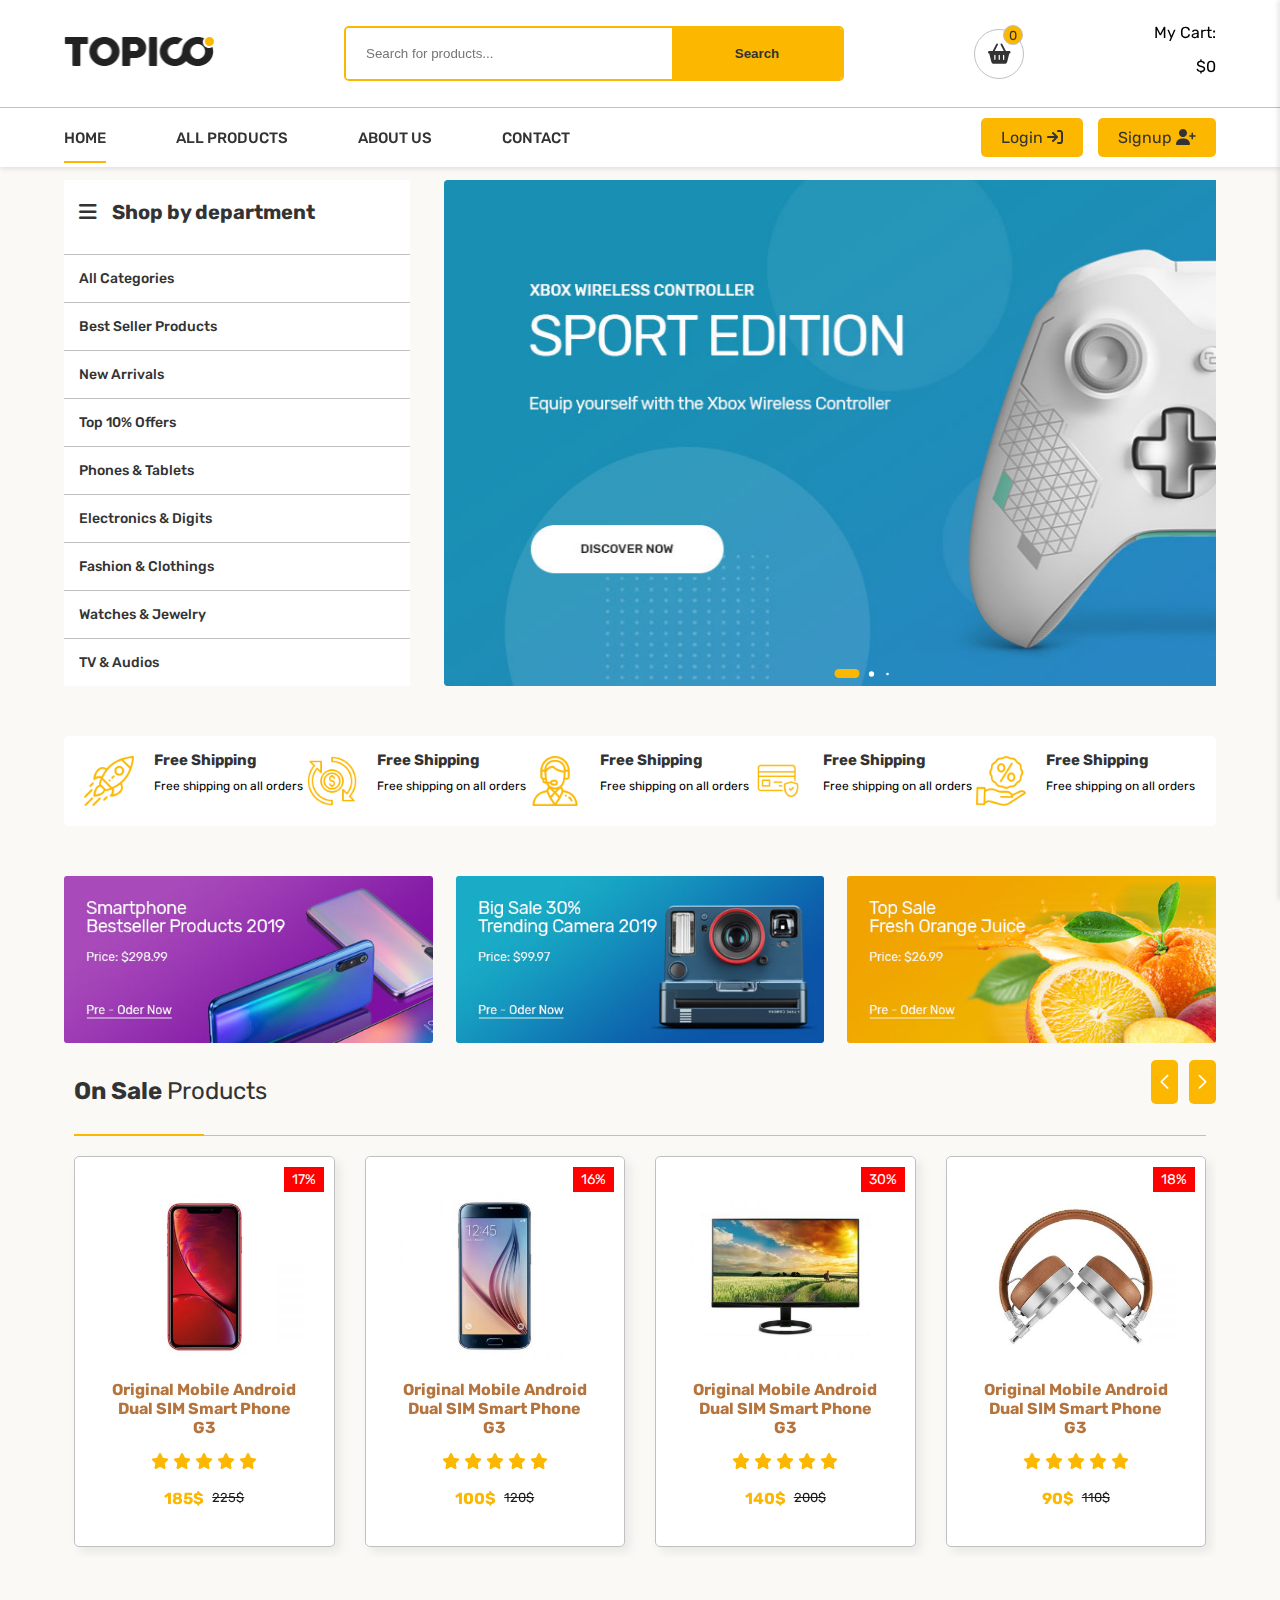
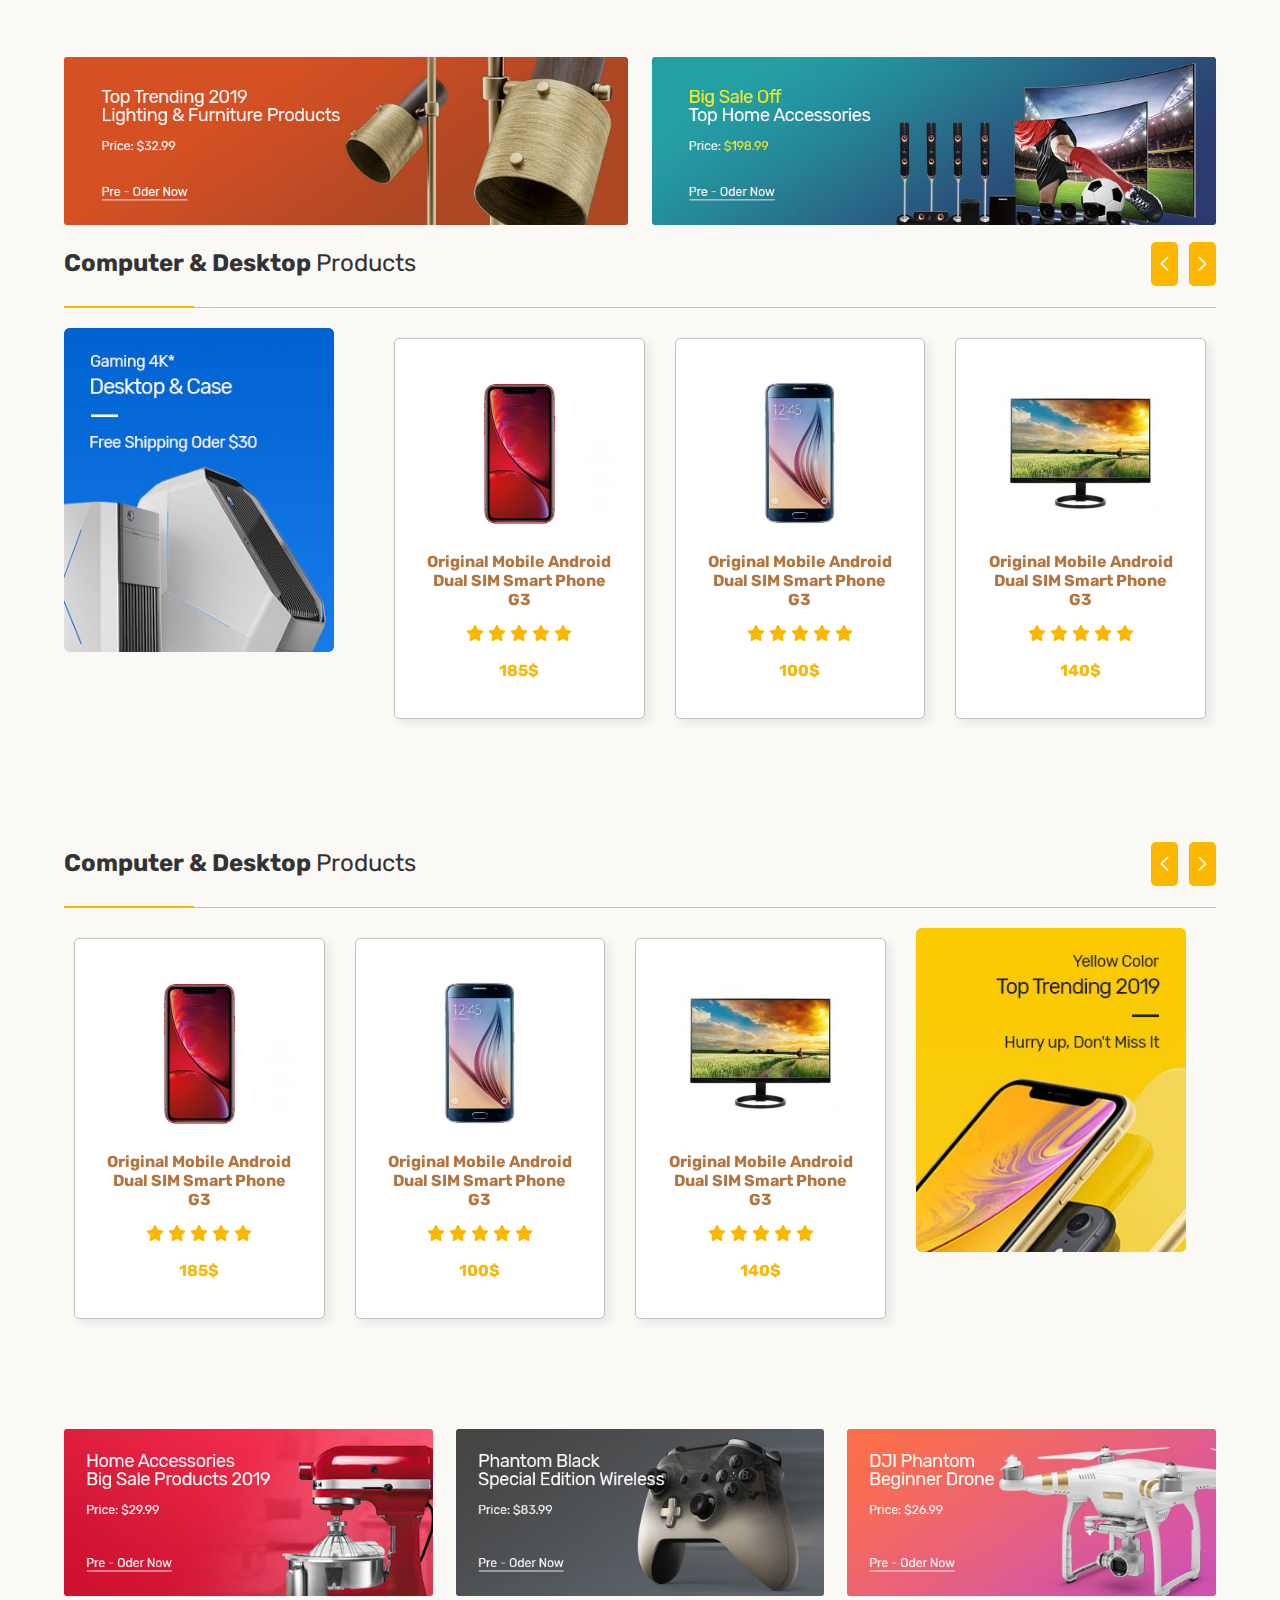
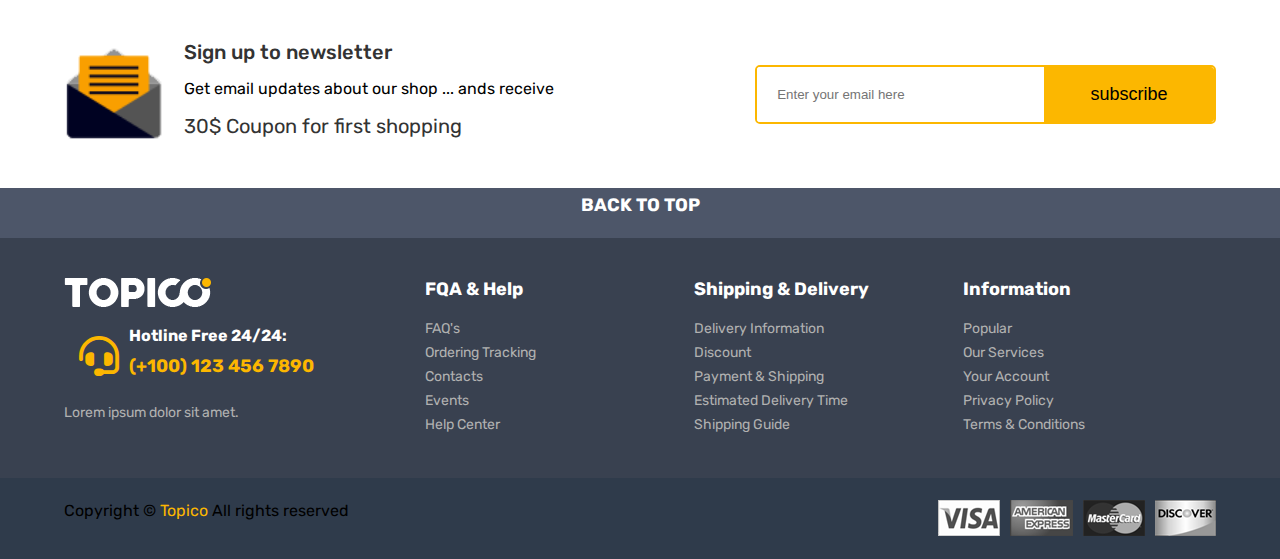
<file: index.html>
<!DOCTYPE html>
<html lang="en">
<head>
    <meta charset="UTF-8">
    <meta name="viewport" content="width=device-width, initial-scale=1.0">
    <meta http-equiv="X-UA-Compatible" content="IE=edge">
    <meta name="description" content="Topoco is an online shop that offers a wide variety of products, ranging from electronics to fashion, with great deals and discounts. Shop now!">
    <meta name="keywords" content="Topoco, online shopping, electronics, fashion, deals, discounts, gadgets, clothing, accessories">
    <meta name="author" content="Mohamed Khaled">
    <title>Topico - Your One-Stop Online Shop</title>
    <link rel="stylesheet" href="./css/style.css">
    <link rel="stylesheet" href="https://cdnjs.cloudflare.com/ajax/libs/font-awesome/6.6.0/css/all.min.css"> 
<!-- Link Swiper's CSS -->
<link rel="stylesheet" href="https://cdn.jsdelivr.net/npm/swiper@11/swiper-bundle.min.css" />

 
</head>
<body>
    <header>
        <div class="container top-nav">
            <a href="index.html" class="logo"><img src="img/logo-black.png" alt="logo"></a>
            <form action="" class="search">
                <input type="search" name="" id="" placeholder="Search for products...">
                <button type="submit">Search</button>
            </form>
            <div class="card_header">
                <i  onclick="open_cart()" class="fa-solid fa-basket-shopping"></i>
                <span class="count_items">0</span>
            </div>
            <div class="total_price">
                <p>My Cart:</p>
                <p class="price_cart">$0</p>
            </div>
        </div>
        <nav>
            <div class="nav-container container">
                <div class="links">
                    <i onclick="open_menu()" class="fa-solid fa-bars btn_open_menu"></i>
                    <ul id="menu">
                        <span  onclick="close_menu()" class="bg-overlay"></span>
                        <i  onclick="close_menu()"  class="fa-regular fa-circle-xmark btn_close_menu"></i>
                        <img class="logo_menu" src="img/logo-black.png" alt="">
                        <li class="active"><a href="#">Home</a></li>
                        <li><a href="all_products.html" >All Products</a></li>
                        <li><a href="aboutus.html">About Us</a></li>
                        <li><a href="contactus.html">Contact</a></li>
                    </ul>
                </div>
                <div class="login_signup">
                    <a href="login.html">Login <i class="fa-solid fa-arrow-right-to-bracket"></i></a>
                    <a href="signup_page.html">Signup <i class="fa-solid fa-user-plus"></i></a>
                </div>
            </div>
        </nav>
    </header>

    <!-- Cart Section -->
    <div class="cart ">
        <div class="top_cart">
            <h3>My Cart <span class="count_items_cart"></span></h3>
            <span onclick="close_cart()" class="close_cart"><i class="fa-regular fa-circle-xmark"></i></span>
        </div>

        <div class="items_in_cart">
          
        </div>

        <div class="bottom_cart">
            <div class="total">
                <p>Cart Subtotal</p>
                <p class="price_cart_total">$0</p>
            </div>
            <div class="button_cart">
                <a href="checkout.html" class="btn_cart">Proceed to Checkout</a>
            </div>
        </div>
    </div>

    <section class="slider">
        <div class="container">
            <div class="side_bar">
                <h2><i class="fa-solid fa-bars"></i>Shop by department</h2>
                <a href="">All Categories</a>
                <a href="">Best Seller Products</a>
                <a href="">New Arrivals</a>
                <a href="">Top 10% Offers</a>
                <a href="">Phones & Tablets</a>
                <a href="">Electronics & Digits</a>
                <a href="">Fashion & Clothings</a>
                <a href="">Watches & Jewelry</a>
                <a href="">TV & Audios</a>
            </div>
             <!-- Swiper -->
    <div class="slide-swp mySwiper">
        <div class="swiper-wrapper">
        <div class="swiper-slide">
            <a href="#"><img src="img/slider-01.jpg" alt=""></a>
        </div>
        <div class="swiper-slide">
            <a href="#"><img src="img/slider-02.jpg" alt=""></a>
        </div>
        <div class="swiper-slide">
            <a href="#"><img src="img/slider-03.jpg" alt=""></a>
        </div>
    </div>
    <div class="swiper-pagination"></div>
  </div>
        </div>
    </section>

        <section class="features">
            <div class="container">
              <div class="feature_item">
                <img src="img/features1.png" alt="">
                <div class="text">
                  <h4>Free Shipping</h4>
                  <p>Free shipping on all orders</p>
                </div>
              </div>
          
              <div class="feature_item">
                <img src="img/features2.png" alt="">
                <div class="text">
                  <h4>Free Shipping</h4>
                  <p>Free shipping on all orders</p>
                </div>
              </div>
          
              <div class="feature_item">
                <img src="img/features3.png" alt="">
                <div class="text">
                  <h4>Free Shipping</h4>
                  <p>Free shipping on all orders</p>
                </div>
              </div>
          
              <div class="feature_item">
                <img src="img/features4.png" alt="">
                <div class="text">
                  <h4>Free Shipping</h4>
                  <p>Free shipping on all orders</p>
                </div>
              </div>
          
              <div class="feature_item">
                <img src="img/features5.png" alt="">
                <div class="text">
                  <h4>Free Shipping</h4>
                  <p>Free shipping on all orders</p>
                </div>
              </div>
            </div>
    </section>

    <section class="banner">
        <div class="container">
          <div class="banner_img">
            <div class="glass_hover">
              <a href="#"></a>
              <img src="img/banner/banner-1.jpg" alt="">
            </div>
          </div>
          <div class="banner_img">
            <div class="glass_hover">
              <a href="#"></a>
              <img src="img/banner/banner-2.jpg" alt="">
            </div>
          </div>
          <div class="banner_img">
            <div class="glass_hover">
              <a href="#"></a>
              <img src="img/banner/banner-3.jpg" alt="">
            </div>
          </div>
        </div>
      </section>

      <section class="slide slide_sale">
        <div class="container">
            <div class="sale_sec mySwiper">
                <div class="top_slide">
                    <h2>On sale <span>products</span></h2>
                </div>

                <div  id="swiper_items_sale" class="products swiper-wrapper">
                </div>

                <div class="swiper-button-next btn_Swip"></div>
                <div class="swiper-button-prev btn_Swip"></div>
            </div>

        </div>
      </section>



 <section class="banner banner_big">
        <div class="container">
          <div class="banner_img">
            <div class="glass_hover">
              <a href="#"></a>
              <img src="img/banner/banner-4.jpg" alt="">
            </div>
          </div>

          <div class="banner_img">
            <div class="glass_hover">
              <a href="#"></a>
              <img src="img/banner/banner-5.jpg" alt="">
            </div>
          </div>
        </div>
      </section>

      <section class="slide slide_product">
        <div class="container">
            <div class="top_slide">
                <h2>Computer & Desktop <span>products</span></h2>
            </div>
    
            <!-- New flex wrapper for image and product swiper -->
            <div class="content_row">
                <div class="slide_with_img">
                    <div class="categ_img">
                        <a href="#"><img src="img/banner/banner-sm-1.jpg" alt=""></a>
                    </div>
                </div>
    
                <div class="product_swip mySwiper">
                    <div class="products other_product_swiper swiper-wrapper" id="other_product_swiper">
                        <!-- Product slides will be appended here -->
                    </div>
    
                    <div class="swiper-button-next btn_Swip"></div>
                    <div class="swiper-button-prev btn_Swip"></div>
                </div>
            </div>
        </div>
    </section>
    
    
    <section class="slide slide_product">
        <div class="container">
            <div class="top_slide">
                <h2>Computer & Desktop <span>products</span></h2>
            </div>
    
            <!-- New flex wrapper for image and product swiper -->
            <div class="content_row">
                
    
                <div class="product_swip mySwiper">
                    <div class="products other_product_swiper swiper-wrapper" id="other_product_swiper2">
                        <!-- Product slides will be appended here -->
                    </div>
    
                    <div class="swiper-button-next btn_Swip"></div>
                    <div class="swiper-button-prev btn_Swip"></div>
                </div>

                <div class="slide_with_img"></div>
                    <div class="categ_img">
                        <a href="#"><img src="img/banner/banner-sm-2.jpg" alt=""></a>
                    </div>
                </div>
            </div>
        </div>
    </section>
    
    <section class="banner">
        <div class="container">
          <div class="banner_img">
            <div class="glass_hover">
              <a href="#"></a>
              <img src="img/banner/banner-6.jpg" alt="">
            </div>
          </div>
          <div class="banner_img">
            <div class="glass_hover">
              <a href="#"></a>
              <img src="img/banner/banner-7.jpg" alt="">
            </div>
          </div>
          <div class="banner_img">
            <div class="glass_hover">
              <a href="#"></a>
              <img src="img/banner/banner-8.jpg" alt="">
            </div>
          </div>
        </div>
      </section>
      
      <div class="newsletter">
        <div class="container">
            <div class="text">
                <img src="img/icon_email.png" alt="">
                <div class="content">
                    <h4>Sign up to newsletter</h4>
                    <p>Get email updates about our shop ... ands receive</p>
                    <h6>30$ Coupon for first shopping</h6>
                </div> 
            </div>

            <form action="" class="newsletter_form">
                <input type="email" placeholder="Enter your email here">
                <button type="submit">subscribe</button>
            </form>
        </div>
      </div>

      <div class="back_to_top">
        <p>back to top</p>
      </div>
<footer>
    <div class="container">
        <div class="big_row">
            <img src="img/logo-white.png" alt="">
            <div class="hotline">
                <i class="fa-solid fa-headset"></i>
                <div class="text">
                    <h5>Hotline Free 24/24:</h5>
                    <h6>(+100) 123 456 7890</h6>
                </div>
            </div>
            <p>Lorem ipsum dolor sit amet.</p>
        </div>

        <div class="row">
            <h4>FQA & Help</h4>

            <div class="links">
                <a href="#">FAQ's</a>
                <a href="#">Ordering Tracking</a>
                <a href="#">Contacts</a>
                <a href="#">Events</a>
                <a href="#">Help Center</a>

            </div>
        </div>

        <div class="row">
            <h4>Shipping & Delivery</h4>

            <div class="links">
                <a href="#">Delivery Information</a>
                <a href="#">Discount</a>
                <a href="#">Payment & Shipping</a>
                <a href="#">Estimated Delivery Time</a>
                <a href="#">Shipping Guide</a>

            </div>
        </div>

        <div class="row">
            <h4>Information</h4>

            <div class="links">
                <a href="#">Popular</a>
                <a href="#">Our Services</a>
                <a href="#">Your Account</a>
                <a href="#">Privacy Policy</a>
                <a href="#">Terms & Conditions</a>

            </div>
        </div>


    </div>

    <div class="bottom_footer">
        <div class="container">
            <p>Copyright &copy; <span>Topico </span> All rights reserved</p>
            <div class="payments_imgs">
                <img src="img/payment-1.png" alt="">
                <img src="img/payment-2.png" alt="">
                <img src="img/payment-3.png" alt="">
                <img src="img/payment-4.png" alt="">

            </div>
        </div>
    </div>
</footer>
    
     <!-- Swiper JS -->
  <script src="https://cdn.jsdelivr.net/npm/swiper@11/swiper-bundle.min.js"></script>

  <script src="js/swiper.js"></script>
  <script src="js/items.js"></script>
    <script src="js/main.js"></script>
</body>
</html>
</file>
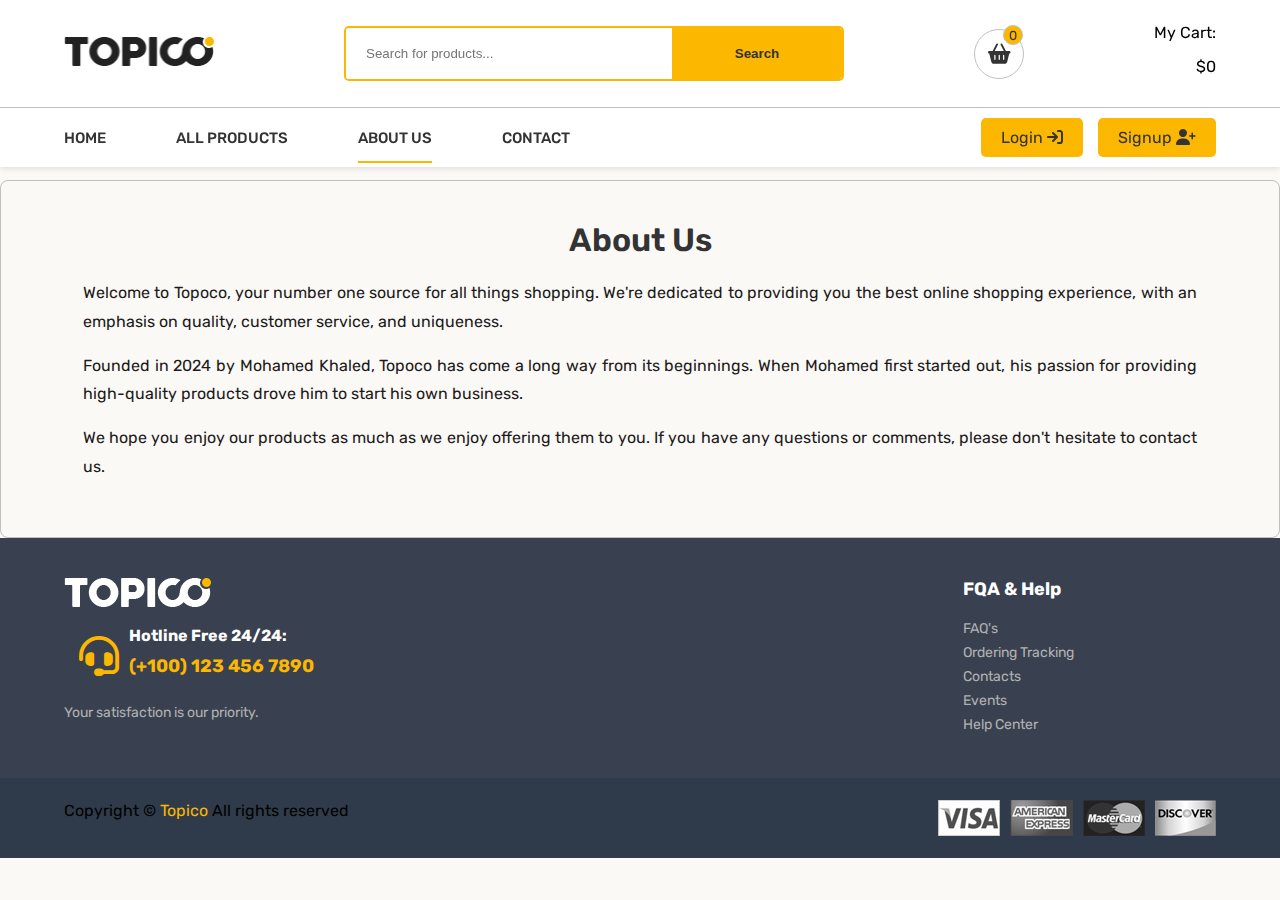
<file: aboutus.html>
<!DOCTYPE html>
<html lang="en">
<head>
    <meta charset="UTF-8">
    <meta name="viewport" content="width=device-width, initial-scale=1.0">
    <meta http-equiv="X-UA-Compatible" content="IE=edge">
    <meta name="description" content="Learn more about Topoco - Your One-Stop Online Shop">
    <meta name="keywords" content="Topoco, about us, company, online shopping, mission, vision">
    <meta name="author" content="Mohamed Khaled">
    <title>About Us - Topico</title>
    <link rel="stylesheet" href="./css/style.css">
    <link rel="stylesheet" href="https://cdnjs.cloudflare.com/ajax/libs/font-awesome/6.6.0/css/all.min.css"> 
</head>
<body>
    <!-- Header -->
    <header>
        <div class="container top-nav">
            <a href="index.html" class="logo"><img src="img/logo-black.png" alt="logo"></a>
            <form action="" class="search">
                <input type="search" name="" id="" placeholder="Search for products...">
                <button type="submit">Search</button>
            </form>
            <div class="card_header">
                <i  onclick="open_cart()" class="fa-solid fa-basket-shopping"></i>
                <span class="count_items">0</span>
            </div>
            <div class="total_price">
                <p>My Cart:</p>
                <p class="price_cart">$0</p>
            </div>
        </div>
        <nav>
            <div class="nav-container container">
                <div class="links">
                    <i onclick="open_menu()" class="fa-solid fa-bars btn_open_menu"></i>
                    <ul id="menu">
                        <span  onclick="close_menu()" class="bg-overlay"></span>
                        <i  onclick="close_menu()"  class="fa-regular fa-circle-xmark btn_close_menu"></i>
                        <img class="logo_menu" src="img/logo-black.png" alt="">
                        <li ><a href="index.html">Home</a></li>
                        <li><a href="all_products.html" >All Products</a></li>
                        <li class="active" ><a href="aboutus.html">About Us</a></li>
                        <li><a href="contactus.html">Contact</a></li>
                    </ul>
                </div>
                <div class="login_signup">
                    <a href="login.html">Login <i class="fa-solid fa-arrow-right-to-bracket"></i></a>
                    <a href="signup_page.html">Signup <i class="fa-solid fa-user-plus"></i></a>
                </div>
            </div>
        </nav>
    </header>

    <!-- About Us Content -->
    <section class="about-us">
        <div class="container">
            <h1>About Us</h1>
            <p>Welcome to Topoco, your number one source for all things shopping. We're dedicated to providing you the best online shopping experience, with an emphasis on quality, customer service, and uniqueness.</p>
            <p>Founded in 2024 by Mohamed Khaled, Topoco has come a long way from its beginnings. When Mohamed first started out, his passion for providing high-quality products drove him to start his own business.</p>
            <p>We hope you enjoy our products as much as we enjoy offering them to you. If you have any questions or comments, please don't hesitate to contact us.</p>
        </div>
    </section>

    <!-- Footer -->
    <footer>
        <div class="container">
            <div class="big_row">
                <img src="img/logo-white.png" alt="">
                <div class="hotline">
                    <i class="fa-solid fa-headset"></i>
                    <div class="text">
                        <h5>Hotline Free 24/24:</h5>
                        <h6>(+100) 123 456 7890</h6>
                    </div>
                </div>
                <p>Your satisfaction is our priority.</p>
            </div>

            <div class="row">
                <h4>FQA & Help</h4>
                <div class="links">
                    <a href="#">FAQ's</a>
                    <a href="#">Ordering Tracking</a>
                    <a href="#">Contacts</a>
                    <a href="#">Events</a>
                    <a href="#">Help Center</a>
                </div>
            </div>
        </div>

        <div class="bottom_footer">
            <div class="container">
                <p>Copyright &copy; <span>Topico </span> All rights reserved</p>
                <div class="payments_imgs">
                    <img src="img/payment-1.png" alt="">
                    <img src="img/payment-2.png" alt="">
                    <img src="img/payment-3.png" alt="">
                    <img src="img/payment-4.png" alt="">
                </div>
            </div>
        </div>
    </footer>
    <script src="../js/main.js"></script>
</body>
</html>
</file>
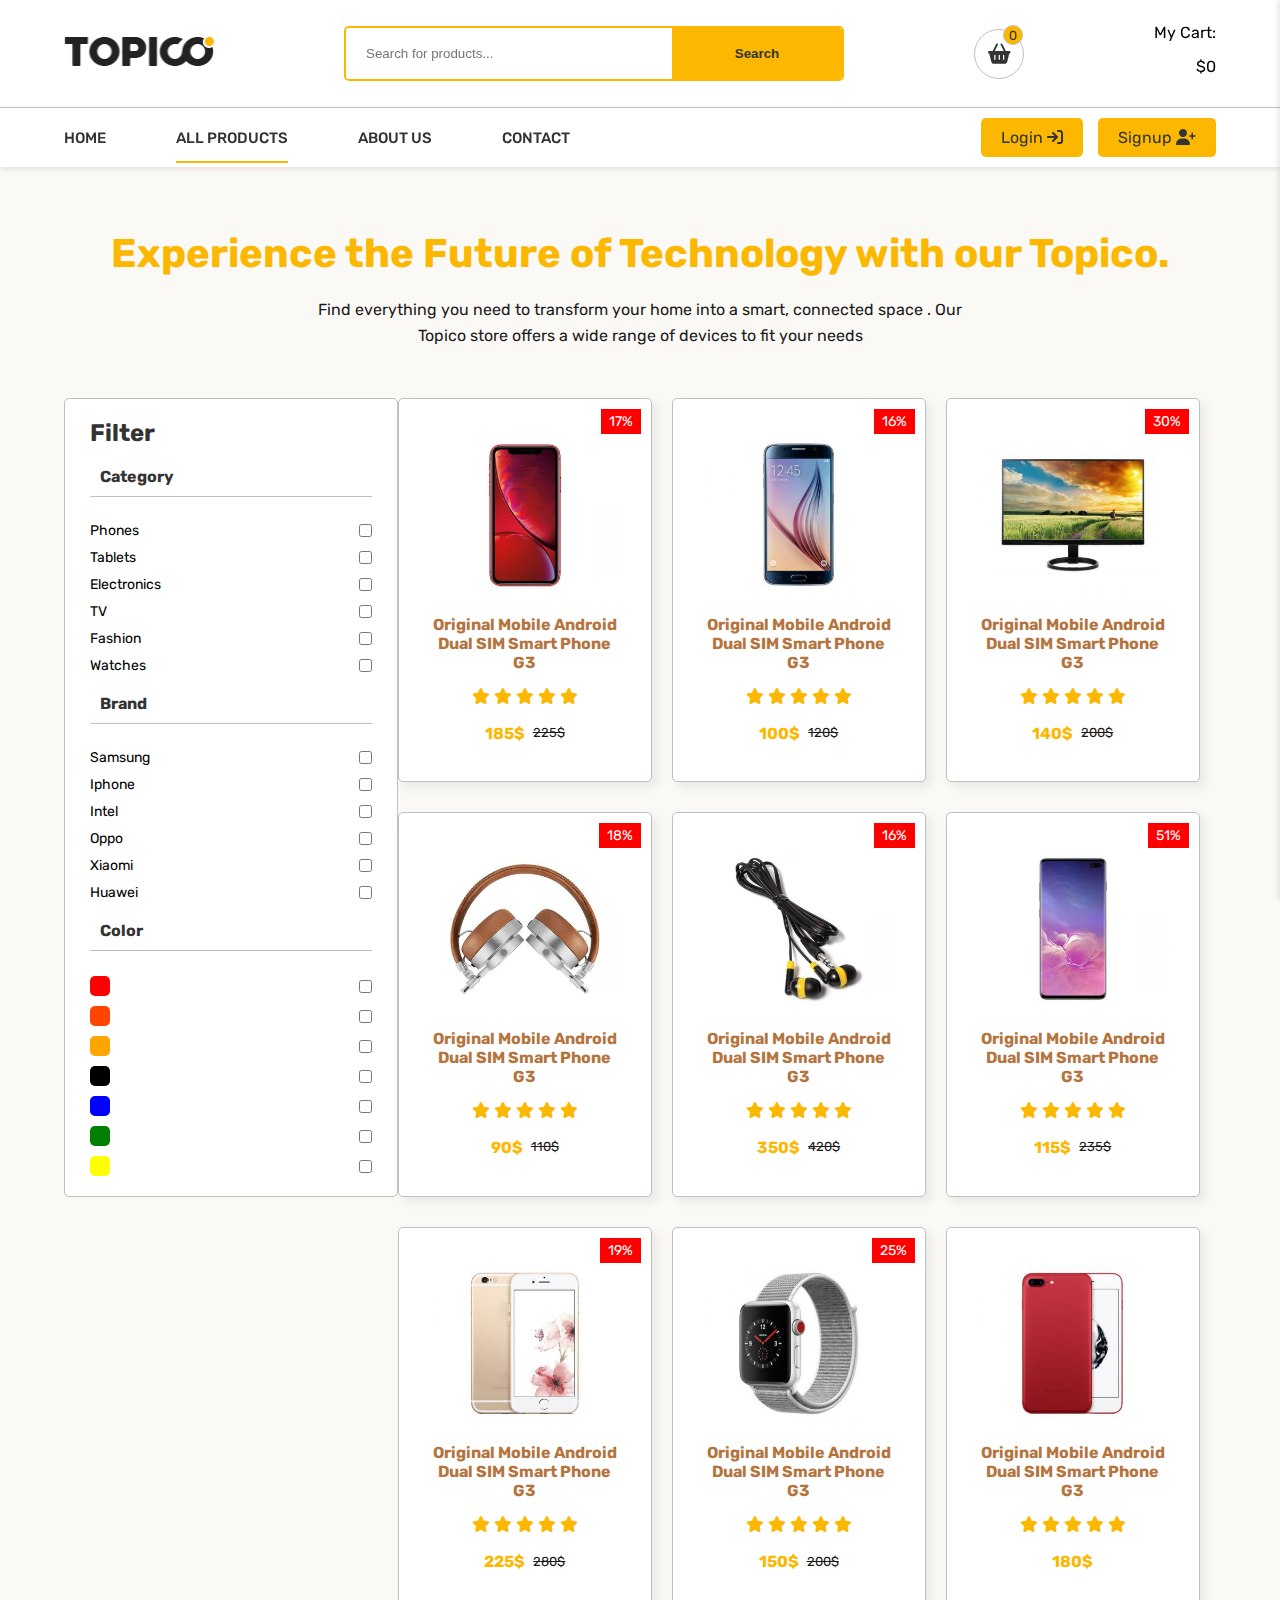
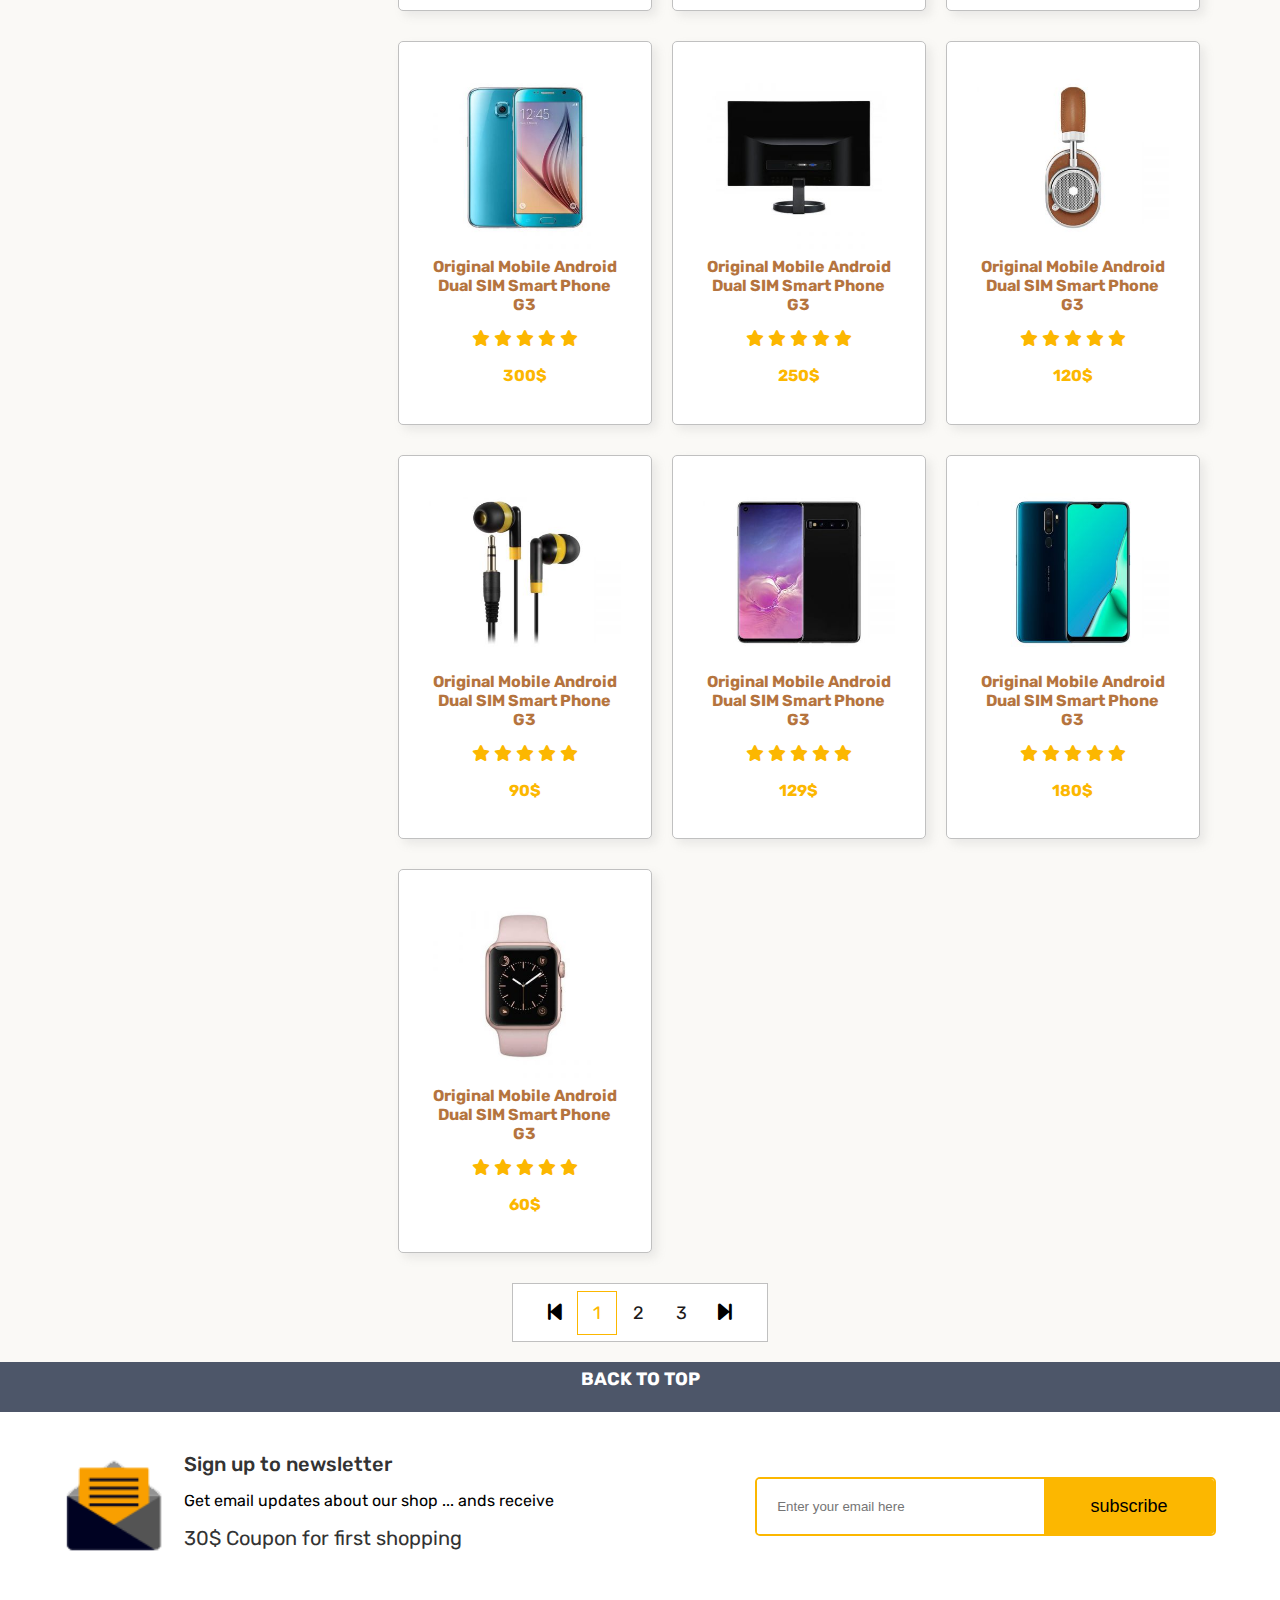
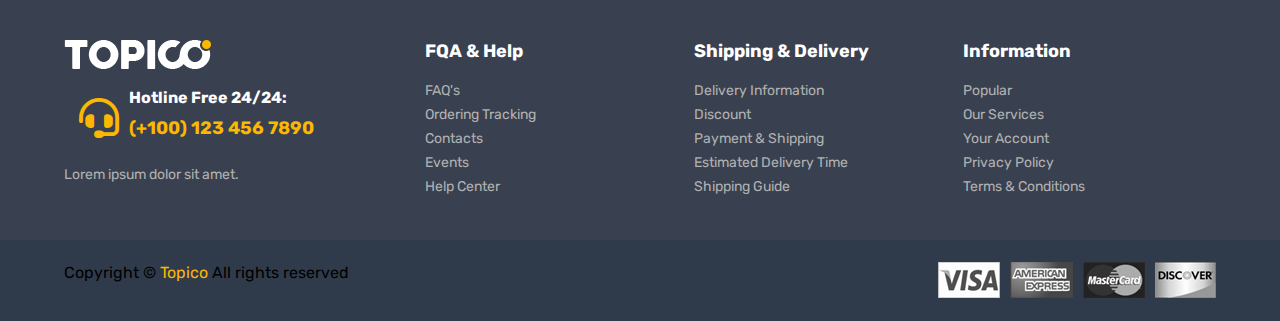
<file: all_products.html>
<!DOCTYPE html>
<html lang="en">
<head>
    <meta charset="UTF-8">
    <meta name="viewport" content="width=device-width, initial-scale=1.0">
    <meta http-equiv="X-UA-Compatible" content="IE=edge">
    <meta name="description" content="Topoco is an online shop that offers a wide variety of products, ranging from electronics to fashion, with great deals and discounts. Shop now!">
    <meta name="keywords" content="Topoco, online shopping, electronics, fashion, deals, discounts, gadgets, clothing, accessories">
    <meta name="author" content="Mohamed Khaled">
    <title>All Products - Topico</title>
    <link rel="stylesheet" href="./css/style.css">
    <link rel="stylesheet" href="https://cdnjs.cloudflare.com/ajax/libs/font-awesome/6.6.0/css/all.min.css"> 

 
</head>
<body>
    <header>
        <div class="container top-nav">
            <a href="index.html" class="logo"><img src="img/logo-black.png" alt="logo"></a>
            <form action="" class="search">
                <input type="search" name="" id="" placeholder="Search for products...">
                <button type="submit">Search</button>
            </form>
            <div class="card_header">
                <i  onclick="open_cart()" class="fa-solid fa-basket-shopping"></i>
                <span class="count_items">0</span>
            </div>
            <div class="total_price">
                <p>My Cart:</p>
                <p class="price_cart">$0</p>
            </div>
        </div>
        <nav>
            <div class="nav-container container">
                <div class="links">
                    <i onclick="open_menu()" class="fa-solid fa-bars btn_open_menu"></i>
                    <ul id="menu">
                        <span  onclick="close_menu()" class="bg-overlay"></span>
                        <i  onclick="close_menu()"  class="fa-regular fa-circle-xmark btn_close_menu"></i>
                        <img class="logo_menu" src="img/logo-black.png" alt="">
                        <li ><a href="index.html">Home</a></li>
                        <li class="active" ><a href="all_products.html" >All Products</a></li>
                        <li><a href="aboutus.html">About Us</a></li>
                        <li><a href="contactus.html">Contact</a></li>
                    </ul>
                </div>
                <div class="login_signup">
                    <a href="login.html">Login <i class="fa-solid fa-arrow-right-to-bracket"></i></a>
                    <a href="signup_page.html">Signup <i class="fa-solid fa-user-plus"></i></a>
                </div>
            </div>
        </nav>
    </header>
    <!-- Cart Section -->
    <div class="cart ">
        <div class="top_cart">
            <h3>My Cart <span class="count_items_cart"></span></h3>
            <span onclick="close_cart()" class="close_cart"><i class="fa-regular fa-circle-xmark"></i></span>
        </div>

        <div class="items_in_cart">
          
        </div>

        <div class="bottom_cart">
            <div class="total">
                <p>Cart Subtotal</p>
                <p class="price_cart_total">$0</p>
            </div>
            <div class="button_cart">
                <a href="#" class="btn_cart">Proceed to Checkout</a>
            </div>
        </div>
    </div>

   <div class="top_page">
    <div class="container">
        <h1>Experience the Future of Technology with our Topico.</h1>
        <p>Find everything you need to transform your home into a smart, connected space . Our Topico store offers a wide range of devices to fit your needs </p>
    </div>
   </div>
   
   <section class="all_products">
    <div class="container">
        <span onclick="open_close_filter()" class="btn_filter ">
            Filters <i class="fa-solid fa-filter "></i>
        </span>
        <div class="filter">
            <h2>Filter</h2>

            <!-- Category Section -->
            <div class="filter_items">
                <h4>Category</h4>
                <div class="content">

                    <div class="item">
                        <span>Phones</span>
                        <input type="checkbox">
                    </div>

                    <div class="item">
                        <span>Tablets</span>
                        <input type="checkbox">
                    </div>

                    <div class="item">
                        <span>Electronics</span>
                        <input type="checkbox">
                    </div>

                    <div class="item">
                        <span>TV</span>
                        <input type="checkbox">
                    </div>

                    <div class="item">
                        <span>Fashion</span>
                        <input type="checkbox">
                    </div>

                    <div class="item">
                        <span>Watches</span>
                        <input type="checkbox">
                    </div>

                </div>
            </div>

            <!-- Brand Section -->
            <div class="filter_items">
                <h4>Brand</h4>
                <div class="content">

                    <div class="item">
                        <span>Samsung</span>
                        <input type="checkbox">
                    </div>

                    <div class="item">
                        <span>Iphone</span>
                        <input type="checkbox">
                    </div>

                    <div class="item">
                        <span>Intel</span>
                        <input type="checkbox">
                    </div>

                    <div class="item">
                        <span>Oppo</span>
                        <input type="checkbox">
                    </div>

                    <div class="item">
                        <span>Xiaomi</span>
                        <input type="checkbox">
                    </div>

                    <div class="item">
                        <span>Huawei</span>
                        <input type="checkbox">
                    </div>

                </div>
            </div>

            <!-- Color Section -->
            <div class="filter_items">
                <h4>Color</h4>
                <div class="content">

                    <div class="item">
                        <span class="color" style="background: red;"></span>
                        <input type="checkbox">
                    </div>

                    <div class="item">
                        <span class="color" style="background: orangered;"></span>
                        <input type="checkbox">
                    </div>

                    <div class="item">
                        <span class="color" style="background: orange;"></span>
                        <input type="checkbox">
                    </div>

                    <div class="item">
                        <span class="color" style="background: black;"></span>
                        <input type="checkbox">
                    </div>

                    <div class="item">
                        <span class="color" style="background: blue;"></span>
                        <input type="checkbox">
                    </div>

                    <div class="item">
                        <span class="color" style="background: green;"></span>
                        <input type="checkbox">
                    </div>

                    <div class="item">
                        <span class="color" style="background: yellow;"></span>
                        <input type="checkbox">
                    </div>

                </div>
            </div>

        </div>
        
        <div id="products_div" class="products_div">
        </div>
    </div>

    <div class="pagination">
        <span class="btn_page prev"><i class="fa-solid fa-backward-step"></i></span>
        <a href=""><span class="num_page active">1</span></a>
        <a href="#"><span class="num_page ">2</span></a>
        <a href="#"><span class="num_page ">3</span></a>
        <span class="btn_page next"><i class="fa-solid fa-forward-step"></i></span>

    </div>
   </section>
      <div class="back_to_top">
        <p>back to top</p>
      </div>

      <div class="newsletter">
        <div class="container">
            <div class="text">
                <img src="img/icon_email.png" alt="">
                <div class="content">
                    <h4>Sign up to newsletter</h4>
                    <p>Get email updates about our shop ... ands receive</p>
                    <h6>30$ Coupon for first shopping</h6>
                </div> 
            </div>

            <form action="" class="newsletter_form">
                <input type="email" placeholder="Enter your email here">
                <button type="submit">subscribe</button>
            </form>
        </div>
      </div>

<footer>
    <div class="container">
        <div class="big_row">
            <img src="img/logo-white.png" alt="">
            <div class="hotline">
                <i class="fa-solid fa-headset"></i>
                <div class="text">
                    <h5>Hotline Free 24/24:</h5>
                    <h6>(+100) 123 456 7890</h6>
                </div>
            </div>
            <p>Lorem ipsum dolor sit amet.</p>
        </div>

        <div class="row">
            <h4>FQA & Help</h4>

            <div class="links">
                <a href="#">FAQ's</a>
                <a href="#">Ordering Tracking</a>
                <a href="#">Contacts</a>
                <a href="#">Events</a>
                <a href="#">Help Center</a>

            </div>
        </div>

        <div class="row">
            <h4>Shipping & Delivery</h4>

            <div class="links">
                <a href="#">Delivery Information</a>
                <a href="#">Discount</a>
                <a href="#">Payment & Shipping</a>
                <a href="#">Estimated Delivery Time</a>
                <a href="#">Shipping Guide</a>

            </div>
        </div>

        <div class="row">
            <h4>Information</h4>

            <div class="links">
                <a href="#">Popular</a>
                <a href="#">Our Services</a>
                <a href="#">Your Account</a>
                <a href="#">Privacy Policy</a>
                <a href="#">Terms & Conditions</a>

            </div>
        </div>


    </div>

    <div class="bottom_footer">
        <div class="container">
            <p>Copyright &copy; <span>Topico </span> All rights reserved</p>
            <div class="payments_imgs">
                <img src="img/payment-1.png" alt="">
                <img src="img/payment-2.png" alt="">
                <img src="img/payment-3.png" alt="">
                <img src="img/payment-4.png" alt="">

            </div>
        </div>
    </div>
</footer>

<script src="js/all_products.js"></script>
    <script src="js/main.js"></script>

</body>
</html>
</file>
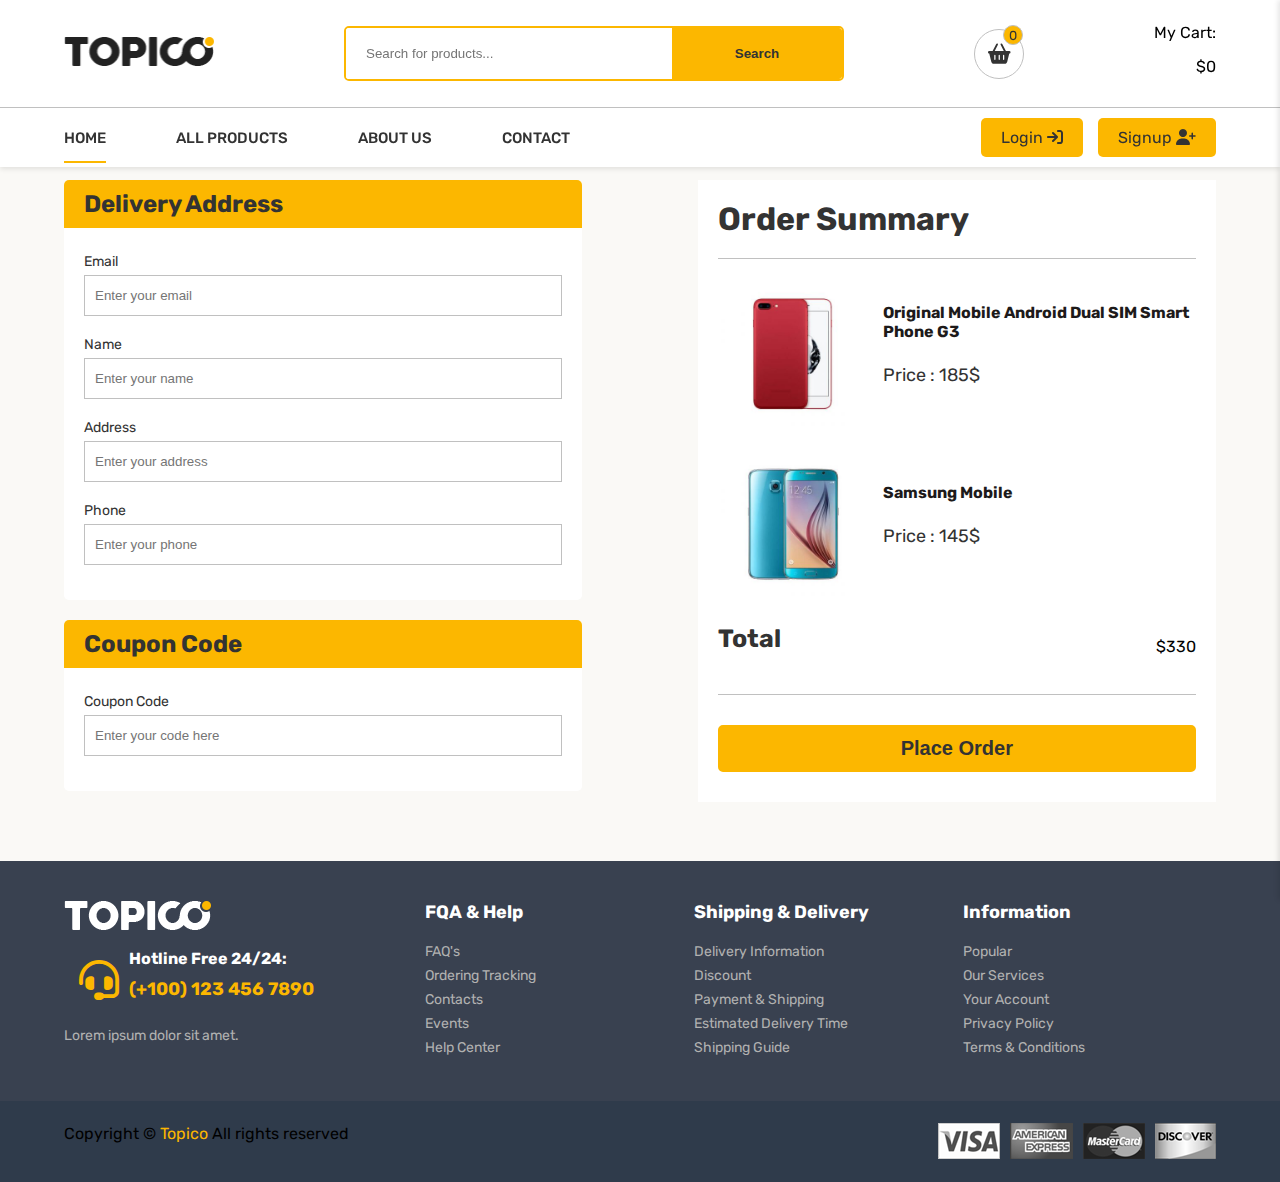
<file: checkout.html>
<!DOCTYPE html>
<html lang="en">
<head>
    <meta charset="UTF-8">
    <meta name="viewport" content="width=device-width, initial-scale=1.0">
    <meta http-equiv="X-UA-Compatible" content="IE=edge">
    <meta name="description" content="Topoco is an online shop that offers a wide variety of products, ranging from electronics to fashion, with great deals and discounts. Shop now!">
    <meta name="keywords" content="Topoco, online shopping, electronics, fashion, deals, discounts, gadgets, clothing, accessories">
    <meta name="author" content="Mohamed Khaled">
    <title>Topoco - Your One-Stop Online Shop</title>
    <link rel="stylesheet" href="./css/style.css">
    <link rel="stylesheet" href="https://cdnjs.cloudflare.com/ajax/libs/font-awesome/6.6.0/css/all.min.css"> 

 
</head>
<body>
    <header>
        <div class="container top-nav">
            <a href="#" class="logo"><img src="img/logo-black.png" alt="logo"></a>
            <form action="" class="search">
                <input type="search" name="" id="" placeholder="Search for products...">
                <button type="submit">Search</button>
            </form>
            <div class="card_header">
                <i  onclick="open_cart()" class="fa-solid fa-basket-shopping"></i>
                <span class="count_items">0</span>
            </div>
            <div class="total_price">
                <p>My Cart:</p>
                <p class="price_cart">$0</p>
            </div>
        </div>
        <nav>
            <div class="nav-container container">
                <div class="links">
                    <i onclick="open_menu()" class="fa-solid fa-bars btn_open_menu"></i>
                    <ul id="menu">
                        <span  onclick="close_menu()" class="bg-overlay"></span>
                        <i  onclick="close_menu()"  class="fa-regular fa-circle-xmark btn_close_menu"></i>
                        <img class="logo_menu" src="img/logo-black.png" alt="">
                        <li class="active"><a href="#">Home</a></li>
                        <li><a href="#">All Products</a></li>
                        <li><a href="#">About Us</a></li>
                        <li><a href="#">Contact</a></li>
                    </ul>
                </div>
                <div class="login_signup">
                    <a href="#">Login <i class="fa-solid fa-arrow-right-to-bracket"></i></a>
                    <a href="#">Signup <i class="fa-solid fa-user-plus"></i></a>
                </div>
            </div>
        </nav>
    </header>

    <!-- Cart Section -->
    <div class="cart ">
        <div class="top_cart">
            <h3>My Cart <span class="count_items_cart"></span></h3>
            <span onclick="close_cart()" class="close_cart"><i class="fa-regular fa-circle-xmark"></i></span>
        </div>

        <div class="items_in_cart">
          
        </div>

        <div class="bottom_cart">
            <div class="total">
                <p>Cart Subtotal</p>
                <p class="price_cart_total">$0</p>
            </div>
            <div class="button_cart">
                <a href="#" class="btn_cart">Proceed to Checkout</a>
                <button class="btn_cart trans_bg">Shop More</button>
            </div>
        </div>
    </div>
  
    <section class="checkout">
        <div class="container">
            <form action="">
                <div class="address">
                    <h2>Delivery address</h2>
                    <div class="inputs">
                        <label for="">Email</label>
                        <input type="email" name="" id="" placeholder="Enter your email">

                        <label for="">Name</label>
                        <input type="text" name="" id="" placeholder="Enter your name">

                        <label for="">Address</label>
                        <input type="text" name="" id="" placeholder="Enter your address">

                        <label for="">Phone</label>
                        <input type="number" name="" id="" placeholder="Enter your phone">
                    </div>
                </div>

                <div class="coupon">
                    <h2>Coupon Code</h2>
                    <div class="inputs">
                        <label for="">Coupon Code</label>
                        <input type="text" placeholder="Enter your code here">
                    </div>
                </div>
            </form>
            
            <div class="ordersummary">
                <h1>Order Summary</h1>
                <div class="items">
                    <div class="item_cart">
                        <img src="img/product/product-1.jpg" alt="">

                        <div class="content">
                            <h4>Original Mobile Android Dual SIM Smart Phone G3</h4>
                            <p class="price_cart">Price : <span>185$</span></p>
                        </div>
                    </div>

                    <div class="item_cart">
                        <img src="img/product/product-2.jpg" alt="">

                        <div class="content">
                            <h4>Samsung Mobile </h4>
                            <p class="price_cart">Price : <span>145$</span></p>
                        </div>
                    </div>

                    <div class="total">
                        <p>Total</p>
                        <span>$330</span>
                    </div>

                    <div class="button_div">
                        <button>Place Order</button>
                    </div>
                </div>
            </div>
        </div>
    </section>
    



<footer>
    <div class="container">
        <div class="big_row">
            <img src="img/logo-white.png" alt="">
            <div class="hotline">
                <i class="fa-solid fa-headset"></i>
                <div class="text">
                    <h5>Hotline Free 24/24:</h5>
                    <h6>(+100) 123 456 7890</h6>
                </div>
            </div>
            <p>Lorem ipsum dolor sit amet.</p>
        </div>

        <div class="row">
            <h4>FQA & Help</h4>

            <div class="links">
                <a href="#">FAQ's</a>
                <a href="#">Ordering Tracking</a>
                <a href="#">Contacts</a>
                <a href="#">Events</a>
                <a href="#">Help Center</a>

            </div>
        </div>

        <div class="row">
            <h4>Shipping & Delivery</h4>

            <div class="links">
                <a href="#">Delivery Information</a>
                <a href="#">Discount</a>
                <a href="#">Payment & Shipping</a>
                <a href="#">Estimated Delivery Time</a>
                <a href="#">Shipping Guide</a>

            </div>
        </div>

        <div class="row">
            <h4>Information</h4>

            <div class="links">
                <a href="#">Popular</a>
                <a href="#">Our Services</a>
                <a href="#">Your Account</a>
                <a href="#">Privacy Policy</a>
                <a href="#">Terms & Conditions</a>

            </div>
        </div>


    </div>

    <div class="bottom_footer">
        <div class="container">
            <p>Copyright &copy; <span>Topico </span> All rights reserved</p>
            <div class="payments_imgs">
                <img src="img/payment-1.png" alt="">
                <img src="img/payment-2.png" alt="">
                <img src="img/payment-3.png" alt="">
                <img src="img/payment-4.png" alt="">

            </div>
        </div>
    </div>
</footer>

    <script src="../js/main.js"></script>
</body>
</html>
</file>
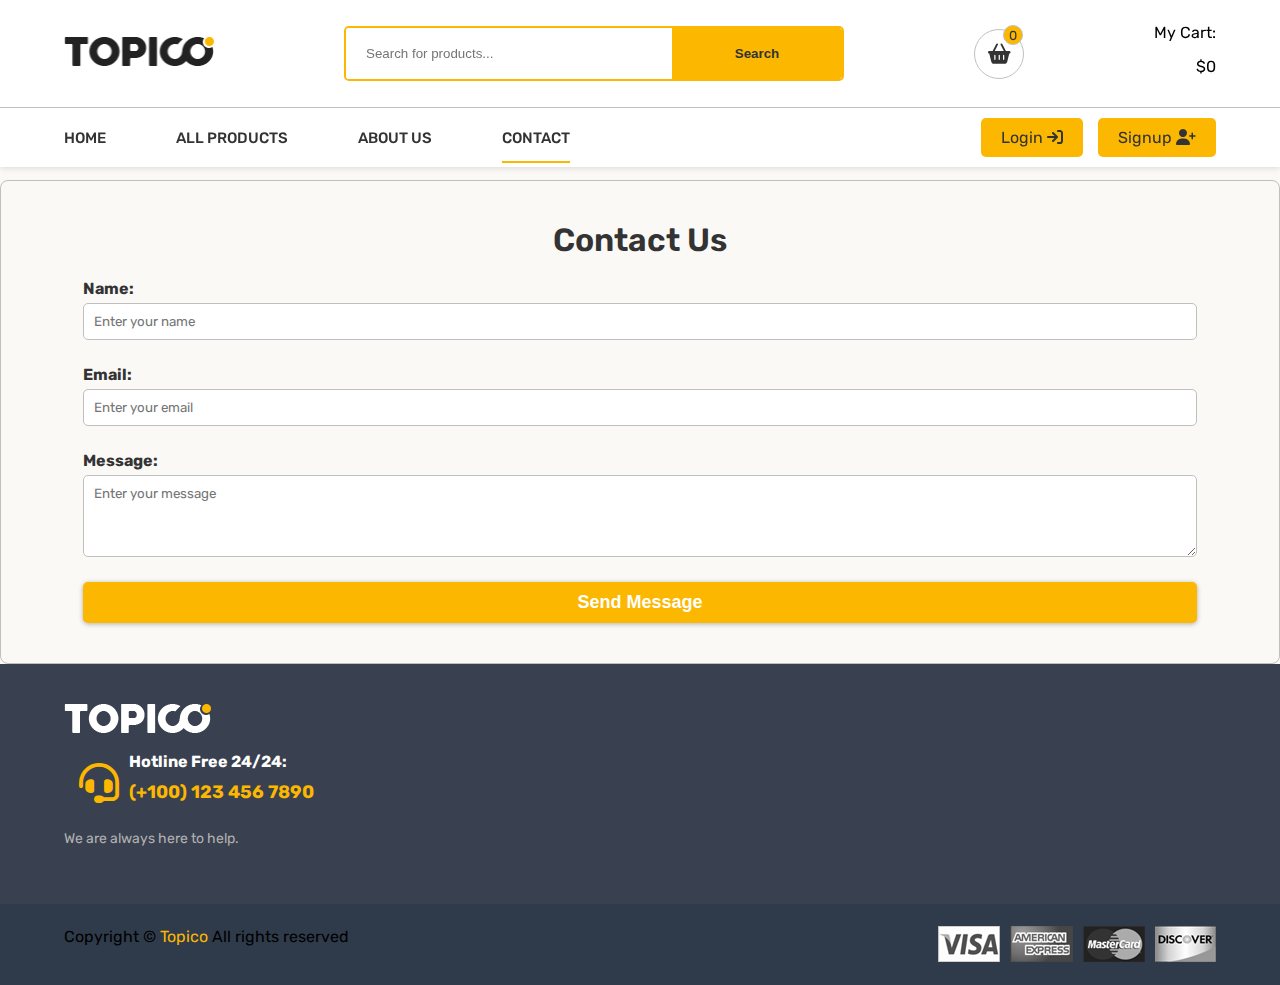
<file: contactus.html>
<!DOCTYPE html>
<html lang="en">
<head>
    <meta charset="UTF-8">
    <meta name="viewport" content="width=device-width, initial-scale=1.0">
    <meta http-equiv="X-UA-Compatible" content="IE=edge">
    <meta name="description" content="Contact Topoco - Get in touch with us">
    <meta name="keywords" content="Topoco, contact, get in touch, support, customer service">
    <meta name="author" content="Mohamed Khaled">
    <title>Contact Us - Topico</title>
    <link rel="stylesheet" href="./css/style.css">
    <link rel="stylesheet" href="./css/login_register.css">

    <link rel="stylesheet" href="https://cdnjs.cloudflare.com/ajax/libs/font-awesome/6.6.0/css/all.min.css"> 
</head>
<body>
    <!-- Header -->
    <header>
        <div class="container top-nav">
            <a href="index.html" class="logo"><img src="img/logo-black.png" alt="logo"></a>
            <form action="" class="search">
                <input type="search" name="" id="" placeholder="Search for products...">
                <button type="submit">Search</button>
            </form>
            <div class="card_header">
                <i  onclick="open_cart()" class="fa-solid fa-basket-shopping"></i>
                <span class="count_items">0</span>
            </div>
            <div class="total_price">
                <p>My Cart:</p>
                <p class="price_cart">$0</p>
            </div>
        </div>
        <nav>
            <div class="nav-container container">
                <div class="links">
                    <i onclick="open_menu()" class="fa-solid fa-bars btn_open_menu"></i>
                    <ul id="menu">
                        <span  onclick="close_menu()" class="bg-overlay"></span>
                        <i  onclick="close_menu()"  class="fa-regular fa-circle-xmark btn_close_menu"></i>
                        <img class="logo_menu" src="img/logo-black.png" alt="">
                        <li ><a href="index.html">Home</a></li>
                        <li><a href="all_products.html" >All Products</a></li>
                        <li><a href="aboutus.html">About Us</a></li>
                        <li class="active"><a href="contactus.html">Contact</a></li>
                    </ul>
                </div>
                <div class="login_signup">
                    <a href="login.html">Login <i class="fa-solid fa-arrow-right-to-bracket"></i></a>
                    <a href="signup_page.html">Signup <i class="fa-solid fa-user-plus"></i></a>
                </div>
            </div>
        </nav>
    </header>

    <!-- Contact Content -->
    <section class="contact-us">
        <div class="container">
            <h1>Contact Us</h1>
            <form action="" class="contact-form">
                <div class="form-group">
                    <label for="name">Name:</label>
                    <input type="text" id="name" placeholder="Enter your name">
                </div>
                <div class="form-group">
                    <label for="email">Email:</label>
                    <input type="email" id="email" placeholder="Enter your email">
                </div>
                <div class="form-group">
                    <label for="message">Message:</label>
                    <textarea id="message" rows="4" placeholder="Enter your message"></textarea>
                </div>
                <button type="submit" class="form-btn">Send Message</button>
            </form>
        </div>
    </section>

    <!-- Footer -->
    <footer>
        <div class="container">
            <div class="big_row">
                <img src="img/logo-white.png" alt="">
                <div class="hotline">
                    <i class="fa-solid fa-headset"></i>
                    <div class="text">
                        <h5>Hotline Free 24/24:</h5>
                        <h6>(+100) 123 456 7890</h6>
                    </div>
                </div>
                <p>We are always here to help.</p>
            </div>
        </div>

        <div class="bottom_footer">
            <div class="container">
                <p>Copyright &copy; <span>Topico </span> All rights reserved</p>
                <div class="payments_imgs">
                    <img src="img/payment-1.png" alt="">
                    <img src="img/payment-2.png" alt="">
                    <img src="img/payment-3.png" alt="">
                    <img src="img/payment-4.png" alt="">
                </div>
            </div>
        </div>
    </footer>
    <script src="../js/main.js"></script>
</body>
</html>
</file>
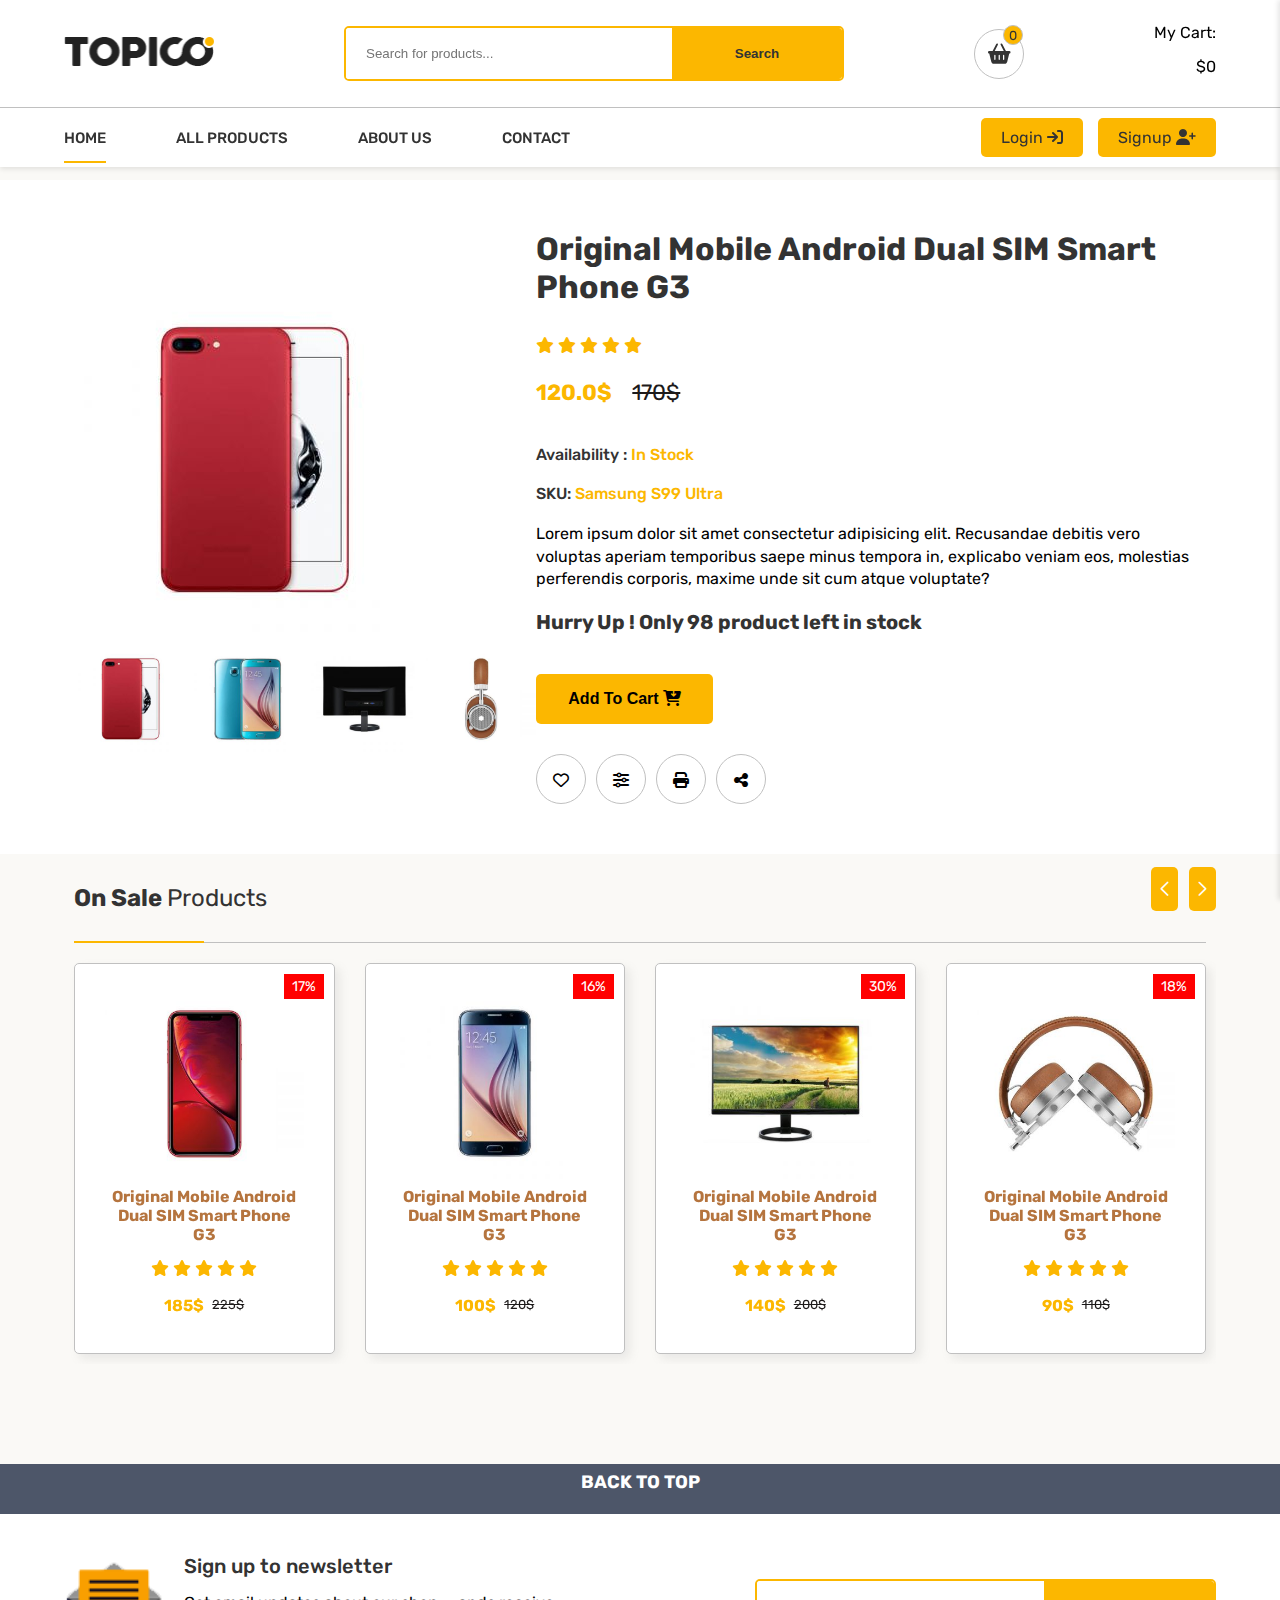
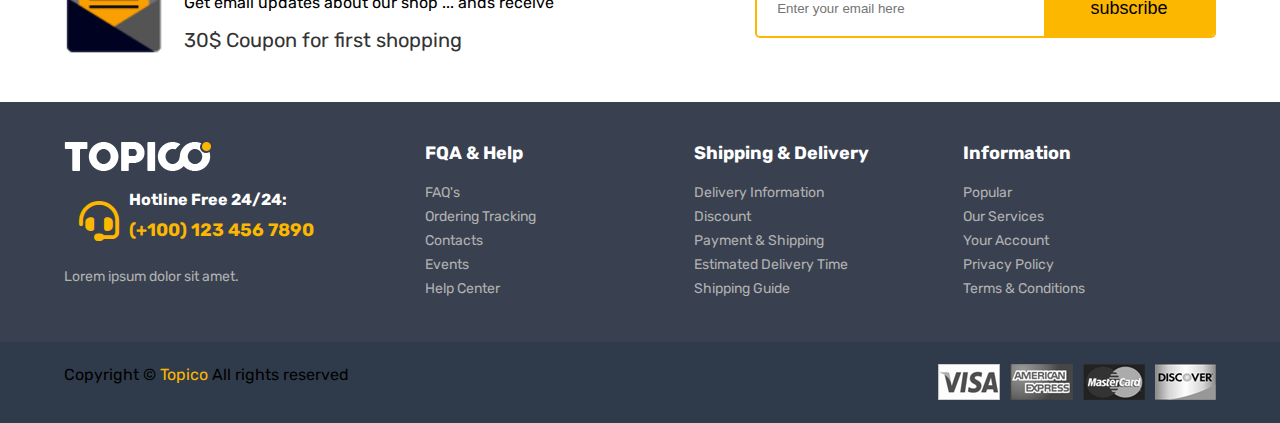
<file: item.html>
<!DOCTYPE html>
<html lang="en">
<head>
    <meta charset="UTF-8">
    <meta name="viewport" content="width=device-width, initial-scale=1.0">
    <meta http-equiv="X-UA-Compatible" content="IE=edge">
    <meta name="description" content="Topoco is an online shop that offers a wide variety of products, ranging from electronics to fashion, with great deals and discounts. Shop now!">
    <meta name="keywords" content="Topoco, online shopping, electronics, fashion, deals, discounts, gadgets, clothing, accessories">
    <meta name="author" content="Mohamed Khaled">
    <title>Topico - Your One-Stop Online Shop</title>
    <link rel="stylesheet" href="./css/style.css">
    <link rel="stylesheet" href="https://cdnjs.cloudflare.com/ajax/libs/font-awesome/6.6.0/css/all.min.css"> 
<!-- Link Swiper's CSS -->
<link rel="stylesheet" href="https://cdn.jsdelivr.net/npm/swiper@11/swiper-bundle.min.css" />

 
</head>
<body>
    <header>
        <div class="container top-nav">
            <a href="#" class="logo"><img src="img/logo-black.png" alt="logo"></a>
            <form action="" class="search">
                <input type="search" name="" id="" placeholder="Search for products...">
                <button type="submit">Search</button>
            </form>
            <div class="card_header">
                <i  onclick="open_cart()" class="fa-solid fa-basket-shopping"></i>
                <span class="count_items">0</span>
            </div>
            <div class="total_price">
                <p>My Cart:</p>
                <p class="price_cart">$0</p>
            </div>
        </div>
        <nav>
            <div class="nav-container container">
                <div class="links">
                    <i onclick="open_menu()" class="fa-solid fa-bars btn_open_menu"></i>
                    <ul id="menu">
                        <span  onclick="close_menu()" class="bg-overlay"></span>
                        <i  onclick="close_menu()"  class="fa-regular fa-circle-xmark btn_close_menu"></i>
                        <img class="logo_menu" src="img/logo-black.png" alt="">
                        <li class="active"><a href="#">Home</a></li>
                        <li><a href="#">All Products</a></li>
                        <li><a href="#">About Us</a></li>
                        <li><a href="#">Contact</a></li>
                    </ul>
                </div>
                <div class="login_signup">
                    <a href="#">Login <i class="fa-solid fa-arrow-right-to-bracket"></i></a>
                    <a href="#">Signup <i class="fa-solid fa-user-plus"></i></a>
                </div>
            </div>
        </nav>
    </header>

    <!-- Cart Section -->
    <div class="cart ">
        <div class="top_cart">
            <h3>My Cart <span class="count_items_cart"></span></h3>
            <span onclick="close_cart()" class="close_cart"><i class="fa-regular fa-circle-xmark"></i></span>
        </div>

        <div class="items_in_cart">
          
        </div>

        <div class="bottom_cart">
            <div class="total">
                <p>Cart Subtotal</p>
                <p class="price_cart_total">$0</p>
            </div>
            <div class="button_cart">
                <a href="#" class="btn_cart">Proceed to Checkout</a>
                <button class="btn_cart trans_bg">Shop More</button>
            </div>
        </div>
    </div>

    <div class="item_details">
        <div class="container">
            <div class="img_item">
                <div class="big_img">
                    <img id="bigImg" src="img/product/product-1.jpg" alt="">
                </div>

                <div class="sm_imgs">
                    <img  onclick="changeItemImage(this.src)" src="img/product/product-1.jpg" alt="">
                    <img  onclick="changeItemImage(this.src)" src="img/product/product-2.jpg" alt="">
                    <img  onclick="changeItemImage(this.src)" src="img/product/product-3.jpg" alt="">
                    <img  onclick="changeItemImage(this.src)" src="img/product/product-4.jpg" alt="">

                </div>
            </div>

            <div class="details_item">
                <h1 class="name">Original Mobile Android Dual SIM Smart Phone G3
                </h1>
                <div class="stars">
                    <i class="fa-solid fa-star"></i>
                    <i class="fa-solid fa-star"></i>
                    <i class="fa-solid fa-star"></i>
                    <i class="fa-solid fa-star"></i>
                    <i class="fa-solid fa-star"></i>
                </div>
                <div class="price">
                    <p><span>120.0$</span></p>
                    <p class="old_price">170$</p>
                </div>
                <h5>Availability : <span>In Stock</span></h5>
                <h5>SKU: <span>Samsung S99 Ultra</span></h5>
                <p class="text_p">Lorem ipsum dolor sit amet consectetur adipisicing elit. Recusandae debitis vero voluptas aperiam temporibus saepe minus tempora in, explicabo veniam eos, molestias perferendis corporis, maxime unde sit cum atque voluptate?</p>
                <h4>Hurry Up ! Only 98 product left in stock</h4>
                <button>Add to cart <i class="fa-solid fa-cart-arrow-down"></i></button>
                <div class="icons">
                    <span><i class="fa-regular fa-heart"></i></span>
                    <span><i class="fa-solid fa-sliders"></i></span>
                    <span><i class="fa-solid fa-print"></i></span>
                    <span><i class="fa-solid fa-share-nodes"></i></span>

                </div>
            </div>
        </div>
    </div>
   
      <section class="slide slide_sale">
        <div class="container">
            <div class="sale_sec mySwiper">
                <div class="top_slide">
                    <h2>On sale <span>products</span></h2>
                </div>

                <div  id="swiper_items_sale" class="products swiper-wrapper">
                </div>

                <div class="swiper-button-next btn_Swip"></div>
                <div class="swiper-button-prev btn_Swip"></div>
            </div>

        </div>
      </section>



      <div class="back_to_top">
        <p>back to top</p>
      </div>

      <div class="newsletter">
        <div class="container">
            <div class="text">
                <img src="img/icon_email.png" alt="">
                <div class="content">
                    <h4>Sign up to newsletter</h4>
                    <p>Get email updates about our shop ... ands receive</p>
                    <h6>30$ Coupon for first shopping</h6>
                </div> 
            </div>

            <form action="" class="newsletter_form">
                <input type="email" placeholder="Enter your email here">
                <button type="submit">subscribe</button>
            </form>
        </div>
      </div>

<footer>
    <div class="container">
        <div class="big_row">
            <img src="img/logo-white.png" alt="">
            <div class="hotline">
                <i class="fa-solid fa-headset"></i>
                <div class="text">
                    <h5>Hotline Free 24/24:</h5>
                    <h6>(+100) 123 456 7890</h6>
                </div>
            </div>
            <p>Lorem ipsum dolor sit amet.</p>
        </div>

        <div class="row">
            <h4>FQA & Help</h4>

            <div class="links">
                <a href="#">FAQ's</a>
                <a href="#">Ordering Tracking</a>
                <a href="#">Contacts</a>
                <a href="#">Events</a>
                <a href="#">Help Center</a>

            </div>
        </div>

        <div class="row">
            <h4>Shipping & Delivery</h4>

            <div class="links">
                <a href="#">Delivery Information</a>
                <a href="#">Discount</a>
                <a href="#">Payment & Shipping</a>
                <a href="#">Estimated Delivery Time</a>
                <a href="#">Shipping Guide</a>

            </div>
        </div>

        <div class="row">
            <h4>Information</h4>

            <div class="links">
                <a href="#">Popular</a>
                <a href="#">Our Services</a>
                <a href="#">Your Account</a>
                <a href="#">Privacy Policy</a>
                <a href="#">Terms & Conditions</a>

            </div>
        </div>


    </div>

    <div class="bottom_footer">
        <div class="container">
            <p>Copyright &copy; <span>Topico </span> All rights reserved</p>
            <div class="payments_imgs">
                <img src="img/payment-1.png" alt="">
                <img src="img/payment-2.png" alt="">
                <img src="img/payment-3.png" alt="">
                <img src="img/payment-4.png" alt="">

            </div>
        </div>
    </div>
</footer>
    
     <!-- Swiper JS -->
  <script src="https://cdn.jsdelivr.net/npm/swiper@11/swiper-bundle.min.js"></script>

  <script src="js/swiper.js"></script>
  <script src="js/items.js"></script>
    <script src="js/main.js"></script>
</body>
</html>
</file>
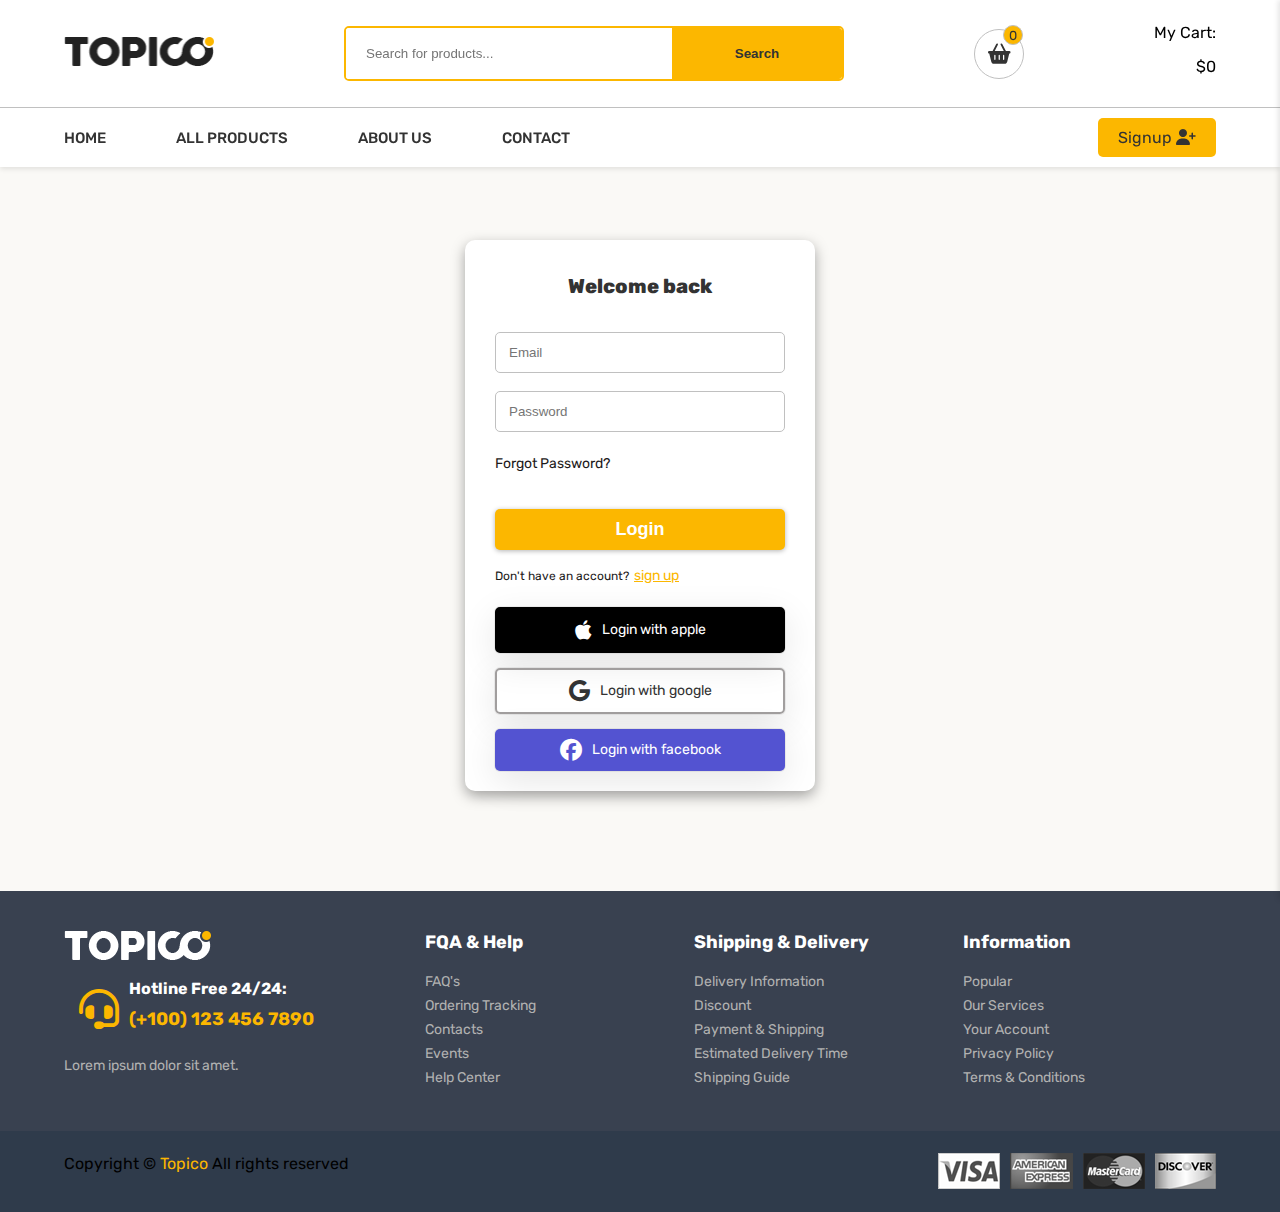
<file: login.html>
<!DOCTYPE html>
<html lang="en">
<head>
    <meta charset="UTF-8">
    <meta name="viewport" content="width=device-width, initial-scale=1.0">
    <meta http-equiv="X-UA-Compatible" content="IE=edge">
    <meta name="description" content="Topoco is an online shop that offers a wide variety of products, ranging from electronics to fashion, with great deals and discounts. Shop now!">
    <meta name="keywords" content="Topoco, online shopping, electronics, fashion, deals, discounts, gadgets, clothing, accessories">
    <meta name="author" content="Mohamed Khaled">
    <title>Login - Topico</title>
    <link rel="stylesheet" href="./css/style.css">
    <link rel="stylesheet" href="./css/login_register.css">

    <link rel="stylesheet" href="https://cdnjs.cloudflare.com/ajax/libs/font-awesome/6.6.0/css/all.min.css"> 

 
</head>
<body>
    <header>
        <div class="container top-nav">
            <a href="index.html" class="logo"><img src="img/logo-black.png" alt="logo"></a>
            <form action="" class="search">
                <input type="search" name="" id="" placeholder="Search for products...">
                <button type="submit">Search</button>
            </form>
            <div class="card_header">
                <i  onclick="open_cart()" class="fa-solid fa-basket-shopping"></i>
                <span class="count_items">0</span>
            </div>
            <div class="total_price">
                <p>My Cart:</p>
                <p class="price_cart">$0</p>
            </div>
        </div>
        <nav>
            <div class="nav-container container">
                <div class="links">
                    <i onclick="open_menu()" class="fa-solid fa-bars btn_open_menu"></i>
                    <ul id="menu">
                        <span  onclick="close_menu()" class="bg-overlay"></span>
                        <i  onclick="close_menu()"  class="fa-regular fa-circle-xmark btn_close_menu"></i>
                        <img class="logo_menu" src="img/logo-black.png" alt="">
                        <li ><a href="index.html">Home</a></li>
                        <li><a href="all_products.html" >All Products</a></li>
                        <li><a href="aboutus.html">About Us</a></li>
                        <li ><a href="contactus.html">Contact</a></li>
                    </ul>
                </div>
                <div class="login_signup">
                    <a href="signup_page.html">Signup <i class="fa-solid fa-user-plus"></i></a>
                </div>
            </div>
        </nav>
    </header>

    <!-- Cart Section -->
    <div class="cart ">
        <div class="top_cart">
            <h3>My Cart <span class="count_items_cart"></span></h3>
            <span onclick="close_cart()" class="close_cart"><i class="fa-regular fa-circle-xmark"></i></span>
        </div>

        <div class="items_in_cart">
          
        </div>

        <div class="bottom_cart">
            <div class="total">
                <p>Cart Subtotal</p>
                <p class="price_cart_total">$0</p>
            </div>
            <div class="button_cart">
                <a href="checkout.html" class="btn_cart">Proceed to Checkout</a>
            </div>
        </div>
    </div>
  
    <section class="signin sec_form">
        <div class="form_container">
            <p class="title">Welcome back</p>
            <form action="" class="form">
                <input type="email" placeholder="Email">
                <input type="password" placeholder="Password">
                <p class="page-like">
                    <a href="#" class="page-link-label"> Forgot Password?</a>
                </p>

                <button class="form-btn">Login</button>
            </form>
            <p class="sign-up-label">
                Don't have an account? <a href="signup_page.html" class="sign-up-link">sign up</a>
            </p>

            <div class="buttons-container">
                <div class="apple-login-button">
                    <i class="fa-brands fa-apple"></i>
                    <span>Login with apple</span>
                </div>

                <div class="google-login-button">
                    <i class="fa-brands fa-google"></i>
                    <span>Login with google</span>
                </div>

                <div class="facebook-login-button">
                    <i class="fa-brands fa-facebook"></i>
                    <span>Login with facebook</span>
                </div>
            </div>
        </div>
    </section> 



<footer>
    <div class="container">
        <div class="big_row">
            <img src="img/logo-white.png" alt="">
            <div class="hotline">
                <i class="fa-solid fa-headset"></i>
                <div class="text">
                    <h5>Hotline Free 24/24:</h5>
                    <h6>(+100) 123 456 7890</h6>
                </div>
            </div>
            <p>Lorem ipsum dolor sit amet.</p>
        </div>

        <div class="row">
            <h4>FQA & Help</h4>

            <div class="links">
                <a href="#">FAQ's</a>
                <a href="#">Ordering Tracking</a>
                <a href="#">Contacts</a>
                <a href="#">Events</a>
                <a href="#">Help Center</a>

            </div>
        </div>

        <div class="row">
            <h4>Shipping & Delivery</h4>

            <div class="links">
                <a href="#">Delivery Information</a>
                <a href="#">Discount</a>
                <a href="#">Payment & Shipping</a>
                <a href="#">Estimated Delivery Time</a>
                <a href="#">Shipping Guide</a>

            </div>
        </div>

        <div class="row">
            <h4>Information</h4>

            <div class="links">
                <a href="#">Popular</a>
                <a href="#">Our Services</a>
                <a href="#">Your Account</a>
                <a href="#">Privacy Policy</a>
                <a href="#">Terms & Conditions</a>

            </div>
        </div>


    </div>

    <div class="bottom_footer">
        <div class="container">
            <p>Copyright &copy; <span>Topico </span> All rights reserved</p>
            <div class="payments_imgs">
                <img src="img/payment-1.png" alt="">
                <img src="img/payment-2.png" alt="">
                <img src="img/payment-3.png" alt="">
                <img src="img/payment-4.png" alt="">

            </div>
        </div>
    </div>
</footer>

    <script src="../js/main.js"></script>
</body>
</html>
</file>
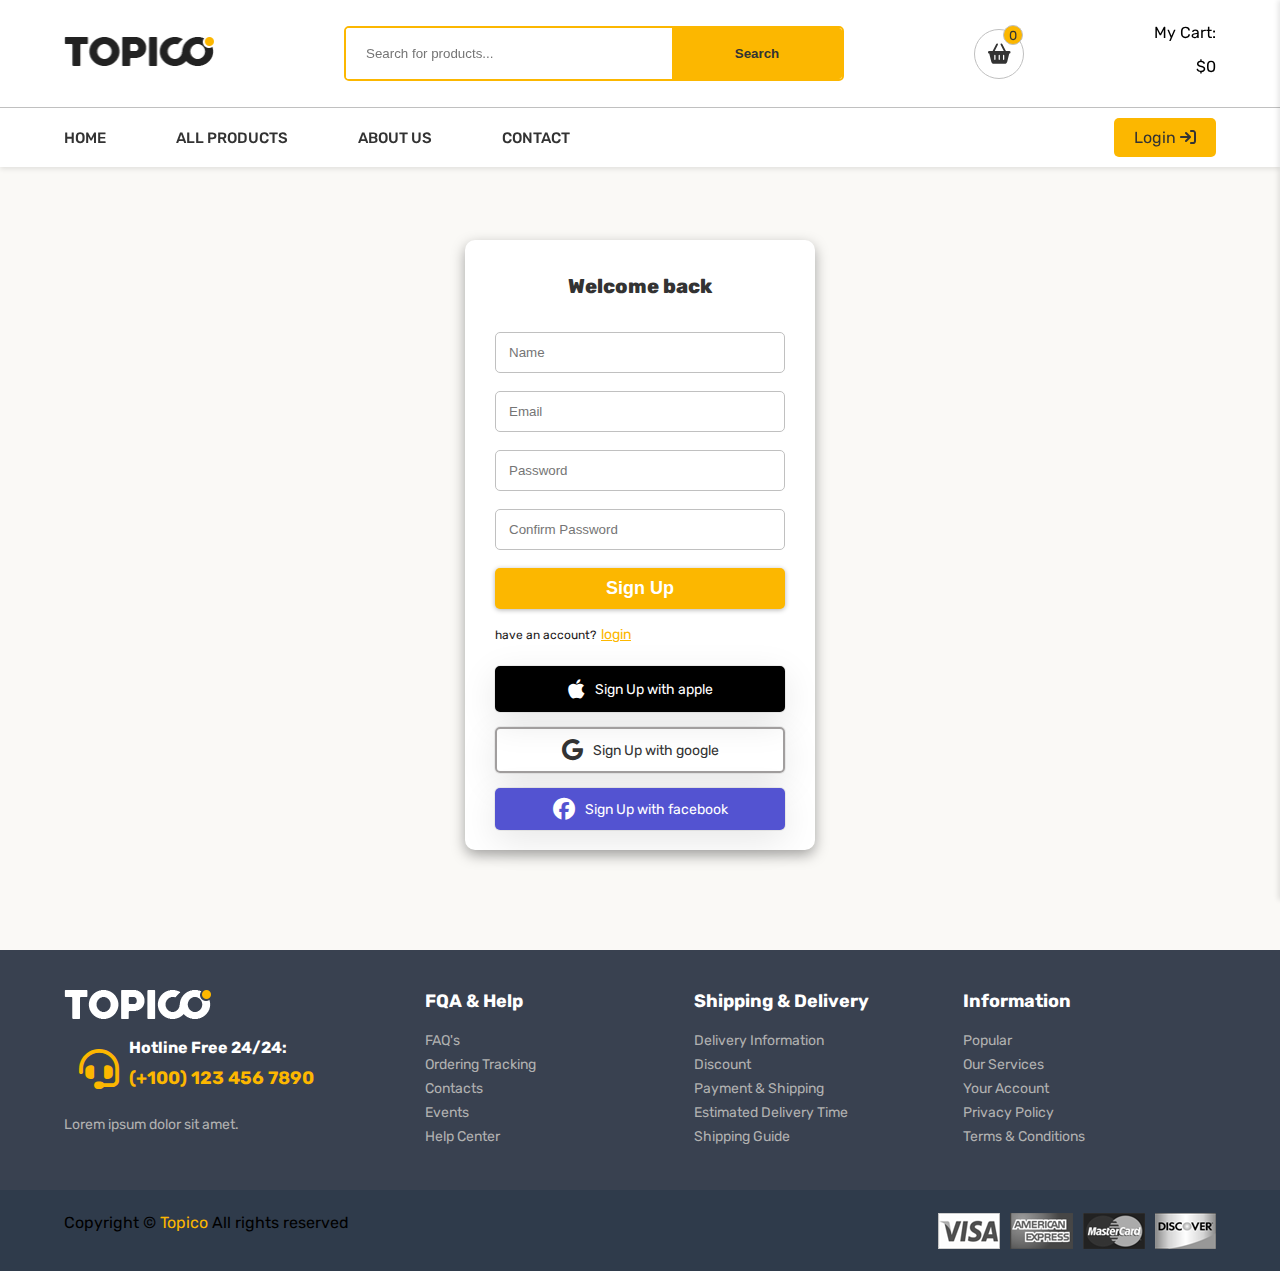
<file: signup_page.html>
<!DOCTYPE html>
<html lang="en">
<head>
    <meta charset="UTF-8">
    <meta name="viewport" content="width=device-width, initial-scale=1.0">
    <meta http-equiv="X-UA-Compatible" content="IE=edge">
    <meta name="description" content="Topoco is an online shop that offers a wide variety of products, ranging from electronics to fashion, with great deals and discounts. Shop now!">
    <meta name="keywords" content="Topoco, online shopping, electronics, fashion, deals, discounts, gadgets, clothing, accessories">
    <meta name="author" content="Mohamed Khaled">
    <title>Signup - Topico</title>
    <link rel="stylesheet" href="./css/style.css">
    <link rel="stylesheet" href="./css/login_register.css">
    <link rel="stylesheet" href="https://cdnjs.cloudflare.com/ajax/libs/font-awesome/6.6.0/css/all.min.css"> 

 
</head>
<body>
    <header>
        <div class="container top-nav">
            <a href="index.html" class="logo"><img src="img/logo-black.png" alt="logo"></a>
            <form action="" class="search">
                <input type="search" name="" id="" placeholder="Search for products...">
                <button type="submit">Search</button>
            </form>
            <div class="card_header">
                <i  onclick="open_cart()" class="fa-solid fa-basket-shopping"></i>
                <span class="count_items">0</span>
            </div>
            <div class="total_price">
                <p>My Cart:</p>
                <p class="price_cart">$0</p>
            </div>
        </div>
        <nav>
            <div class="nav-container container">
                <div class="links">
                    <i onclick="open_menu()" class="fa-solid fa-bars btn_open_menu"></i>
                    <ul id="menu">
                        <span  onclick="close_menu()" class="bg-overlay"></span>
                        <i  onclick="close_menu()"  class="fa-regular fa-circle-xmark btn_close_menu"></i>
                        <img class="logo_menu" src="img/logo-black.png" alt="">
                        <li ><a href="index.html">Home</a></li>
                        <li><a href="all_products.html" >All Products</a></li>
                        <li><a href="aboutus.html">About Us</a></li>
                        <li ><a href="contactus.html">Contact</a></li>
                    </ul>
                </div>
                <div class="login_signup">
                    <a href="login.html">Login <i class="fa-solid fa-arrow-right-to-bracket"></i></a>
                </div>
            </div>
        </nav>
    </header>

    <!-- Cart Section -->
    <div class="cart ">
        <div class="top_cart">
            <h3>My Cart <span class="count_items_cart"></span></h3>
            <span onclick="close_cart()" class="close_cart"><i class="fa-regular fa-circle-xmark"></i></span>
        </div>

        <div class="items_in_cart">
          
        </div>

        <div class="bottom_cart">
            <div class="total">
                <p>Cart Subtotal</p>
                <p class="price_cart_total">$0</p>
            </div>
            <div class="button_cart">
                <a href="checkout.html" class="btn_cart">Proceed to Checkout</a>
            </div>
        </div>
    </div>
  
    <section class="signin sec_form">
        <div class="form_container">
            <p class="title">Welcome back</p>
            <form action="" class="form">
                <input type="text" placeholder="Name">
                <input type="email" placeholder="Email">
                <input type="password" placeholder="Password">
                <input type="password" placeholder="Confirm Password">



                <button class="form-btn">Sign Up</button>
            </form>
            <p class="sign-up-label">
               have an account? <a href="login.html" class="sign-up-link">login</a>
            </p>

            <div class="buttons-container">
                <div class="apple-login-button">
                    <i class="fa-brands fa-apple"></i>
                    <span>Sign Up with apple</span>
                </div>

                <div class="google-login-button">
                    <i class="fa-brands fa-google"></i>
                    <span>Sign Up with google</span>
                </div>

                <div class="facebook-login-button">
                    <i class="fa-brands fa-facebook"></i>
                    <span>Sign Up with facebook</span>
                </div>
            </div>
        </div>
    </section> 



<footer>
    <div class="container">
        <div class="big_row">
            <img src="img/logo-white.png" alt="">
            <div class="hotline">
                <i class="fa-solid fa-headset"></i>
                <div class="text">
                    <h5>Hotline Free 24/24:</h5>
                    <h6>(+100) 123 456 7890</h6>
                </div>
            </div>
            <p>Lorem ipsum dolor sit amet.</p>
        </div>

        <div class="row">
            <h4>FQA & Help</h4>

            <div class="links">
                <a href="#">FAQ's</a>
                <a href="#">Ordering Tracking</a>
                <a href="#">Contacts</a>
                <a href="#">Events</a>
                <a href="#">Help Center</a>

            </div>
        </div>

        <div class="row">
            <h4>Shipping & Delivery</h4>

            <div class="links">
                <a href="#">Delivery Information</a>
                <a href="#">Discount</a>
                <a href="#">Payment & Shipping</a>
                <a href="#">Estimated Delivery Time</a>
                <a href="#">Shipping Guide</a>

            </div>
        </div>

        <div class="row">
            <h4>Information</h4>

            <div class="links">
                <a href="#">Popular</a>
                <a href="#">Our Services</a>
                <a href="#">Your Account</a>
                <a href="#">Privacy Policy</a>
                <a href="#">Terms & Conditions</a>

            </div>
        </div>


    </div>

    <div class="bottom_footer">
        <div class="container">
            <p>Copyright &copy; <span>Topico </span> All rights reserved</p>
            <div class="payments_imgs">
                <img src="img/payment-1.png" alt="">
                <img src="img/payment-2.png" alt="">
                <img src="img/payment-3.png" alt="">
                <img src="img/payment-4.png" alt="">

            </div>
        </div>
    </div>
</footer>

    <script src="../js/main.js"></script>
</body>
</html>
</file>
<file: css/login_register.css>
/* Start Login & Register page */
.sec_form {
    margin: 240px 0 100px ;
    display: flex;
    justify-content: center;
    align-items: center;
    width: 100%;
}

.form_container{
    width: 350px;
    background: white;
    box-shadow: rgba(0, 0, 0, 0.35) 0 5px 14px;
    border-radius: 10px;
    box-sizing: border-box;
    padding: 20px 30px;
}

     .title{
        color: var(--dark-color);
        text-align: center;
        margin: 10px 0 30px;
        font-size: 20px;
        font-weight: 800;
     }

     .form{
        width: 100%;
        display: flex;
        flex-direction: column;
        gap: 18px;
        margin-bottom: 15px;
     }
     .form input {
        border: 1px solid #c0c0c0;
        border-radius: 5px;
        outline: 0;
        padding: 12px 13px;
     }

     .form input:focus{
        border-color: var(--main-color);
     }

      .page-link{
        margin: 0;
        text-align: end;

     }

   .page-link-label {
    color: var(--parg-color);
    font-size: 14px;
   }

   
    .page-link-label:hover{
    color: var(--main-color);
   }

   .form-btn{
    padding: 10px 15px;
    border-radius: 5px;
    border: 0;
    outline: 0;
    background: var(--main-color);
    color: white;
    cursor: pointer;
    font-weight: bold;
    font-size: 18px;
    box-shadow: rgba(0, 0, 0, 0.3) 0 1px 5px;

   }

.sign-up-label{
    margin: 0;
    font-size: 12px;
    color: var(--parg-color);

}

.sign-up-label .sign-up-link {
    color: var(--main-color);
    font-size: 14px;
    margin-left: 2px;
    text-decoration: underline;
}

.buttons-container{
    width: 100%;
    display: flex;
    flex-direction: column;
    justify-content: center;
    align-items: flex-start;
    margin-top: 20px;
    gap: 15px;
}
.buttons-container i {
    font-size: 22px;
}

.facebook-login-button,
.google-login-button,
.apple-login-button{
    width: 100%;
    padding: 10px 15px;
    box-shadow: rgba(0, 0, 0, 0.10) 0px 10px 36px 0px ,rgba(0, 0, 0, 0.06) 0px 0px 0px 1px;
    border-radius: 5px;
    cursor: pointer;
    display: flex;
    justify-content: center;
    align-items: center;
    gap: 10px;
    font-size: 14px;
}

.apple-login-button{
    background: black;
    color: white;
    border: 2px solid  black ;

}

.google-login-button{
    color: var(--dark-color);
    border: 2px solid  #a19e9e;
}

.facebook-login-button{
    background: rgb(83, 83, 209);
    color: white;
}
/* End Login & Register page */



/* Start Responsive for Login & Register page */


@media (max-width:900px) {
    .form_container {
         margin-top: 100px ;
     }
 
 }
@media (max-width:500px) {
   .form_container {
        border-radius: 0px;
        width: 100%;
        margin-top: 100px ;
    }

}

/* End Responsive for Login & Register page */
</file>
<file: css/style.css>
/* Importing Google Font */
@import url('https://fonts.googleapis.com/css2?family=Rubik:wght@300;400;500;600;700;800&display=swap');
/* Global Reset and Styling */
* {
    box-sizing: border-box;
    padding: 0;
    margin: 0;
    text-decoration: none;
}

body {
    font-family: 'Rubik' , sans-serif;
    background-color: #faf9f6;              /* Soft Light Beige background */
    margin-top: 180px;                      /* Top margin for spacing */
}

:root {
    --main-color: #FCB700;       /* Bright Yellow */
    --secondary-color: #f0f0f0;  /* Light Gray */
    --dark-color: #333333;       /* Dark Charcoal */
    --parg-color: #1d1a1a;       /* Medium Gray */
    --highlight-color: #ffffff;  /* Pure White */
    --border-color: #c0c0c0;     /* Light Gray */
    --name-item: #b5743e;        /* Dark Orange */
}





/* Heading Styles */
h1, h2, h3, h4, h5, h6 {
    color: var(--dark-color);   /* Applying the main dark color */
    margin-bottom: 10px;        /* Adding some spacing below headings */
}

/* Paragraph Styles */
p {
    color: var(--paragraph-color);   /* Applying paragraph text color */
    line-height: 1.6;                /* Improving readability */
    margin-bottom: 15px;             /* Adding some spacing below paragraphs */
}



header {
    position: fixed;
    top: 0;
    left: 0;
    right: 0;
    background: white;
    box-shadow: 0 2px 5px rgba(0,0,0,0.1);
    z-index: 1111;
}

.container {
    width: 75%;
    margin: auto;
}

@media (max-width: 1500px) {
    .container {
        width: 90%;
    }
}

header .top-nav {
    display: flex;
    justify-content: space-between;
    align-items: center;
    padding: 20px 0;
}

header .top-nav .logo img {
    width: 150px;
}

header .top-nav .search {
    width: 500px;
    border: 2px solid var(--main-color);
    position: relative;
    border-radius: 5px;
    overflow: hidden;
}

header .top-nav .search input {
    padding: 18px 175px 18px 20px;
    outline: none;
    border: none;
    width: 100%;
}

header .top-nav .search button {
    position: absolute;
    top: 0;
    right: 0;
    outline: none;
    border: none;
    width: 170px;
    height: 100%;
    background-color: var(--main-color);
    color: var(--dark-color);
    cursor: pointer;
    font-weight: bold;
    transition: background 0.3s ease, color 0.3s ease;
}

header .top-nav .search button:hover {
    background-color: transparent;
    color: var(--main-color);
    border-left: 2px solid var(--border-color);
}

header .top-nav .card_header {
    display: flex;
    gap: 10px;
    align-items: center;
    color: var(--dark-color);
    border: 1px solid var(--border-color);
    font-size: 20px;
    width: 50px;
    height: 50px;
    line-height: 50px;
    border-radius: 50%;
    cursor: pointer;
    transition: background 0.3s ease, color 0.3s ease;
    position: relative;
    justify-content: center;

}

header .top-nav .card_header:hover {
    background: var(--main-color);
    color: #fff;
}

header .top-nav .card_header .count_items {
    position: absolute;
    background: var(--main-color);
    width: 20px;
    height: 20px;
    line-height: 20px;
    border-radius: 50%;
    text-align: center;
    font-size: 13px;
    top: -5px;
    right: 0;
    color: var(--dark-color);
    border: 1px solid var(--border-color);
}

header .top-nav .total_price p {
    margin-bottom: 8px;
    text-align: right;
}

header nav {
    border-top: 1px solid var(--border-color);
}

.nav-container {
    display: flex;
    justify-content: space-between;
    align-items: center;
    padding: 10px 0;
}

header .links ul {
    list-style: none;
    display: flex;
    gap: 70px;
}

header .links ul li a {
    color: var(--dark-color);
    text-transform: uppercase;
    font-weight: 500;
    font-size: 15px;
    position: relative;
    padding: 10px 0;
}

header .links ul li {
    position: relative;
}

header .links ul li::after {
    content: '';
    position: absolute;
    background: var(--main-color);
    width: 0%;
    bottom: -16px;
    left: 0;
    height: 2px;
    transition: width 0.3s ease-in-out;
}

header .links ul li.active::after,
header .links ul li:hover::after {
    width: 100%;
}

.login_signup { /* Corrected class selector */
    display: flex;
    gap: 15px;
}

.login_signup a {
    color: var(--dark-color);
    padding: 10px 20px;
    background-color: var(--main-color);
    border-radius: 5px;
    transition: background 0.3s ease, color 0.3s ease, border 0.3s ease;
}

.login_signup a:hover {
    color: white;
}

/* Cart */
.cart {
    position: fixed;
    width: 400px;
    top: 0;
    right: -400px;
    bottom: 0;
    background: #fff;
    z-index: 1600;
    padding: 30px;
    border-left: 1px solid var(--border-color);
    display: flex;
    flex-direction: column;
    justify-content: space-between;
    box-shadow: -2px 0 5px rgba(0,0,0,0.1); /* Optional: Adds a subtle shadow */
    transition: 0.3s ease;
}

.cart.active{
    right: 0;
}
.cart .top_cart {
    display: flex;
    justify-content: space-between;
    align-items: center;
    border-bottom: 1px solid var(--border-color);
    padding-bottom: 15px;
}

.cart .close_cart i {
    font-size: 25px;
    cursor: pointer;
    transition: color 0.3s ease;
}

.cart .close_cart i:hover {
    color: var(--dark-red);
}

.cart .top_cart h3 {
    font-size: 20px;
    color: var(--dark-color);
}

.cart .top_cart h3 span {
    font-size: 14px;
    color: var(--parg-color);
    font-weight: normal;
}

.cart .items_in_cart {
    padding: 20px 0;
    flex-grow: 1; /* Allows this section to expand and fill available space */
    overflow-y: auto; /* Enables scrolling if content overflows */
}

.cart .item_cart {
    display: flex;
    gap: 20px;
    align-items: center;
    justify-content: space-between;
    margin-bottom: 25px;
    border-bottom: 1px solid var(--border-color);
    padding-bottom: 15px;
}

.cart .item_cart:last-child {
    margin-bottom: 0;
    border-bottom: none;
    padding-bottom: 0;
}

.cart .item_cart img {
    width: 80px;
    height: 80px;
    object-fit: cover;
    border-radius: 5px;
}

.cart .item_cart .content {
    flex-grow: 1;
}

.cart .item_cart h4 {
    font-weight: 500;
    margin-bottom: 10px;
    color: var(--dark-color);
}

.cart .item_cart .price_cart {
    color: var(--main-color);
    font-weight: bold;
}

.cart .delete_item {
    background: none;
    border: none;
    cursor: pointer;
    color: var(--dark-red);
    transition: color 0.3s ease;
}

.cart .delete_item:hover {
    color: var(--main-color);
}

.cart .bottom_cart {
    border-top: 1px solid var(--border-color);
    padding-top: 20px;
}

.cart .bottom_cart .total {
    display: flex;
    justify-content: space-between;
    margin-bottom: 30px;
    font-size: 18px;
    font-weight: 600;
}

.cart .bottom_cart .price_cart_total {
    color: var(--main-color);
}

.cart .button_cart {
    display: flex;
    flex-direction: column;
    gap: 15px;
}

.cart .button_cart .btn_cart {
    border: 2px solid var(--main-color);
    border-radius: 5px;
    color: var(--dark-color);
    padding: 15px 0;
    text-align: center;
    font-size: 16px;
    text-transform: uppercase;
    background: var(--main-color);
    transition: background 0.3s ease, color 0.3s ease;
    cursor: pointer;
}

.cart .button_cart .btn_cart:hover {
    background: transparent;
    color: var(--main-color);
}

.cart .button_cart .trans_bg {
    background: transparent;
    border-color: var(--dark-color);
    color: var(--dark-color);
}

.cart .button_cart .trans_bg:hover {
    background: var(--main-color);
    color: #fff;
    border: var(--main-color);
}

/* End Cart  */

/* Start Slider Section */




.slider .container .side_bar{
width: 30%;
background: white;
display: flex;
flex-direction: column;
}


.slider .container .side_bar h2 {
    padding: 20px 15px;
    display: flex;
    align-items: center;
    font-size: 20px;
    gap: 15px;
}

.slider .container .side_bar a {
    padding:  15px;
    font-size: 14px;
    font-weight: 500;
    color: var(--dark-color);
    border-top: 1px solid var(--border-color) ;
    transition: 0.3s ease-in-out;
}

.slider .container .side_bar a:hover{
    color: var(--main-color);
}

.slider .container {
    display: flex;
    justify-content: space-between;
    }

.slider .container .slide-swp{
    width: 67%;
    overflow: hidden;
    position: relative;
}
.slider .container .slide-swp img{
width: 100%;
height: 100%;
object-fit: cover;
object-position: left top;
}
.slider .container .slide-swp .swiper-pagination span {
    background: #fff;
    opacity: 1;
}

.swiper-pagination-bullet-active{
    background: var(--main-color) !important;
    width: 25px !important ;
    height: 9px !important;
    border-radius: 30px !important;
}


/* End Slider Section */

/* Start Features */
.features{
    margin: 50px 0;
}

.features .container{
    display: flex;
    background-color: white;
    padding: 15px 20px;
    flex-wrap: wrap;
    justify-content: space-between;
    border-radius: 5px;
}

.features .container .feature_item{
    width: 18%;
    min-width: 220px;
    display: flex;
    align-items: center;
    gap: 20px;
}



.features .container .feature_item img{
    width: 50px;
}


.features .container .feature_item h4{
    margin-bottom: 8px;
    font-size: 15px;
}


.features .container .feature_item p{
    font-size: 12px;
}

/* End Features */

/* Start Banner Section */
.banner .container {
    display: flex;
    justify-content: space-between;

}

.banner .container .banner_img{
    width: 32%;
}
.banner .container .banner_img img{
    width: 100%;
    position: relative;
    
}






.banner_big.banner .container .banner_img{
    width: 49%;

}
/* End Banner Section */

/* Start Slide Section */

.slide{
    margin-bottom: 100px;

}
.top_slide{
    position: relative;
    margin-bottom: 20px;
    padding: 20px 0;
    border-bottom: 1px solid var(--border-color);
}
.top_slide::after{
    content: '';
    position: absolute;
    width: 130px;
    left: 0;
    bottom: -1px;
    height: 2px;
    background: var(--main-color);

}

.top_slide h2{
    text-transform: capitalize;

}

.top_slide h2 span{
    font-weight: normal;

}

/* End Slide Section */


/* Start Product Card Section */

.product{
    position: relative;
    background: white;
    padding: 20px 30px;
    text-align: center;
    overflow: hidden;
    box-shadow: 5px 5px 10px #94949428;
    border: 1px solid var(--border-color);
    border-radius: 5px;
    width: 25%;
}   



.product .sale_persent{
position: absolute;
top: 10px;
right: 10px;
z-index: 2;
background-color:var(--dark-color) ;
color: #fff;
background: red;
padding: 4px 8px;
font-size: 14px;
}

.product .img_product {
    position: relative;
}

.product .img_product img{
    width: 100%;
    transition: 0.3s ease-in-out;
}
.product:hover .img_product img{
    opacity: 0;
}

.product .img_product .img_hover{
    position: absolute;
    top: 0;
    left: 0;
    width: 100%;
    opacity: 0;
    scale: 0.1;
}
.product:hover .img_product .img_hover {
    opacity: 1;
    scale: 1;
}


.product .name_product{
    font-size: 16px;

}
.product .name_product a{
    color: var(--name-item);
}

.product .name_product a:hover {
    text-decoration: underline;
}


.stars{
    margin: 15px 0;
}
.stars i {
    color: var(--main-color);
}

.price{
    display: flex;
    justify-content: center;
    gap: 8px;
    align-items: center;
}

.price p {
    color: var(--main-color);
    font-weight: bold;
}
.price .old_price{
    color: var(--parg-color);
    text-decoration: line-through;
    font-size: 13px;
    font-weight: normal;
}


.product .icons {
    display: flex;
    flex-direction: column;
    gap: 10px;
    position: absolute;
    right: -80px;
    z-index: 3;
    top: 40%;
    transform: translateY(-40%);
transition: 0.3s ease;
}
.product .icons i {
    color: var(--dark-color);
    background: #fff;
    width: 40px;
    height: 40px;
    line-height: 40px;
    border: 1px solid var(--border-color);
    border-radius: 50%;
    text-align: center;
    cursor: pointer;
    transition: 0.3s ease;
}
.product .icons i.active{
    background: var(--main-color);
    cursor: auto;
    pointer-events: none;
    position: relative;
}

.product .icons i.active::after{
content: '';
position: absolute;
top: 0;
left: 0;
width: 100%;
height: 100%;
background: #0000004f;
z-index: 10;
overflow: hidden;
border-radius: 50%;
}

.product .icons i:hover{
background: var(--main-color);
}

.product:hover .icons{
    right: 20px;

}

/* End Product Card Section */

/* Slider */
.slide .container{
    position: relative;
}


.slide .container .mySwiper{
    overflow: hidden;
    padding: 10px ;
}

.slide .container .mySwiper .btn_Swip {
    position: absolute;
    top: 35px;
    right: 0;
    background: var(--main-color);
    color: white;
    font-weight: bold;
    padding: 0 4px;
    border-radius: 5px;
    
}

.slide .container .mySwiper .btn_Swip::after{
    font-size: 14px;
}

.slide .container .mySwiper .btn_Swip.swiper-button-prev{
    left: calc(100% - 65px) ;
}

/* End Slider  Section*/

/* Start Slider for Products  Section*/
.slide_product .container {
    display: flex;
    flex-direction: column; /* Keeps the title on its own line */
}

.top_slide {
    margin-bottom: 20px; /* Space between the title and content */
}

.content_row {
    display: flex; /* Aligns children in a row */
    align-items: flex-start; /* Adjusts vertical alignment */
}

.slide_with_img {
    flex: 0 0 auto; /* Prevents the image from stretching */
    margin-right: 20px; /* Space between image and product swiper */
}

.product_swip {
    flex: 1; /* Allows the swiper to take up the remaining space */
    display: flex;
}

.categ_img img {
    width: 90%; /* Responsive image */
    height: 90%; /* Maintain aspect ratio */
    object-fit: cover; /* Cover the area */
    border-radius: 5px; /* Rounded corners */
}


/* End Slider for Products  Section*/


/* Start Newsletter Section */

.newsletter{
    background: #fff;
}
.newsletter .container {
    display: flex;
    justify-content: space-between;
    align-items: center;
    padding: 40px 0;
}
.newsletter .text{
    width: 50%;
    display: flex;
    align-items: center;
    gap: 20px;
}

.newsletter .text img {
    width: 100px;
}
.newsletter .text h4 {
font-size: 20px;
font-weight: 500;
}
.newsletter .text p{
    margin: 12px 0;
}
.newsletter .text h6 {
    font-size: 20px;
    font-weight: normal;
}
.newsletter .newsletter_form{
width: 40%;
border: 2px solid var(--main-color);
border-radius: 5px;
overflow: hidden;
position: relative;
}
.newsletter .newsletter_form input {
padding: 20px 175px 20px 20px;
outline: none;
border: none;
width: 100%;


}
.newsletter .newsletter_form button {
    background: var(--main-color);
    outline: none;
    border: none;
    width: 170px;
    position: absolute;
    right: 0;
    top: 0;
    height: 100%;
    cursor: pointer;
    font-size: 18px;

}

/* End Newsletter Section */

/* Start Footer Section */

.back_to_top{
background: #4d5669;
height: 50px;
display: flex;
justify-content: center;
align-items: center;
cursor: pointer;
}

.back_to_top p {
font-size: 18px;
text-transform: uppercase;
cursor: pointer;
color: white;
font-weight: bold;
}

footer{
    background-color: #394150;

}

footer .container {
    display: flex;
    justify-content: space-between;
    padding: 40px 0;

}

footer .container .big_row{
    width: 30%;
}
footer .container .big_row .hotline{
    display: flex;
    align-items: center;
    margin: 15px;
    gap: 10px;
}

footer .container .big_row .hotline i {
    font-size: 40px;
    color: var(--main-color);
}

footer .container .big_row .hotline h5{
color: white;
font-size: 16px;
margin-bottom: 10px;
}

footer .container .big_row .hotline h6{
    color: var(--main-color);
    font-size: 18px;
    }
    

    footer .container .big_row  p{
        width: 90%;
        color: #b1b1b1;
        font-size: 14px;
        line-height: 1.5;
    }

    footer .container .row {
        width: 22%;
    }


    footer .container .row h4 {
        color: white;
        font-size: 18px;
        margin-bottom: 20px;
    }
    footer .container .row .links {
        display: flex;
        flex-direction: column;
        gap: 7px;
    }

    footer .container .row .links a{
        color: #b1b1b1;
        font-size: 14px;
        position: relative;
        left: 0;
        transition: 0.3s ease-in-out;
    }

    footer .container .row .links a:hover {
        left: 8px;
        color: var(--main-color);
    }


    footer .bottom_footer {
        background: #2f3b4b;
    }
    footer .bottom_footer .container{
        align-items: center;
        padding: 20px 0;
    }

    footer .bottom_footer .container span{
        color: var(--main-color);
    }
    footer .bottom_footer .container .payments_imgs{
        display: flex;
        gap: 10px;

    }
    footer .bottom_footer .container .payments_imgs img{
        filter: grayscale(100%);
        cursor: pointer;
        transition: 0.3s;
    }
    footer .bottom_footer .container .payments_imgs img:hover{
        filter: grayscale(0%);
    }
/* End Footer Section */


/* Responsive  */
header   .links  ul .bg-overlay,
header .links  ul .logo_menu,
header .links  .btn_open_menu,
 header .links  ul .btn_close_menu{
    display: none;
 }







@media (max-width: 1000px) {
    header .top-nav .search{
        width:420px ; 
     }

     .slider .container .side_bar{
        display: none;
     }

     .slider .container .slide-swp{
         width: 100%;
     }

     .newsletter .container {
        flex-direction: column;
        gap: 30px;
     }
     .newsletter .container .text{
        width: 100%;
     }

     .newsletter .newsletter_form{
        width: 75%;
     } 

    footer .container{
        flex-wrap: wrap;
    }
    footer .container .row{
        width: 40%;
        margin-bottom: 20px;
    }
    footer .container .big_row{
        width: 50%;
        margin-bottom: 20px;
    }
}




@media (max-width:900px) {

    body {
        margin-top: 240px;
    }

    header .top-nav {
        flex-wrap: wrap;
     }
     header .top-nav .search{
        order: 3;
        width: 80%;
        margin: 10px auto;
     }

     header .links {
        padding: 20px 0;
     }

     header .links  ul {
        padding-top: 50px;
        position: fixed;
        top: 0;
        left: -420px;
        bottom: 0;
        background: white;
        flex-direction: column;
        gap: 20px;
        width: 400px;
        border-right: 1px solid var(--border-color);
        text-align: center;
        font-size: 24px;
        transition: 0.3s ease;
        cursor: pointer;
     }

     header .links  ul.active {
        left: 0;
     }
     header .links  ul .logo_menu {
        width: 130px;
        margin: 0 auto;
        display: block;

     }

     header .links  ul .btn_close_menu{
        cursor: pointer;
        display: block;
        position: absolute;
        top: 20px;
        right: 20px;
        color: var(--main-color);
        font-size: 30px;
     }
     header .links  .btn_open_menu{
        cursor: pointer;

        display: block;
        font-size: 25px;
     }
     header  .links  ul .bg-overlay {
        display: block;
        position: fixed;
        top: 0;
        height: 100%;
        right: -100%;
        background: #0000003d;
        width: calc(100vw - 415px);
        transition: 0.3s ease-in-out;
     }
     header   .links  ul.active .bg-overlay  {
        right: 0%;
     }

     .features .container .feature_item {
        margin-bottom: 12px;
     }

     .banner{
        margin: 0px;
    }
    .slide{
        margin-bottom:40px ;
    }

    .slide_product .categ_img {
        display: none;
    }

    .newsletter .text h4{
        font-size: 22px;
    }
    .newsletter .text p{
        font-size: 14px;
    }
    .newsletter .text h6{
        font-size: 16px;
    }

}

@media (max-width: 700px){
    .newsletter .text h4{
        font-size: 16px;
    }

}

@media (max-width: 500px){

    header .top-nav .search {
        width: 100%;
    }
    header .top-nav .search input {
    padding: 13px 135px 13px 20px ;        
    }
    header .top-nav .search button {
       width: 120px;
       font-size: 14px; 
    }
    header .links ul {
        width: 100%;
        left: -100%;
    }

    .cart{
        width: 100%;
        right: -100%;
    }

    .product .name_product {
        font-size: 13px;
    }

    .product{
        padding: 15px 10px;
    }
    .stars i {
        font-size: 14px;
    }

    .slide{
        margin-bottom:30px ;
    }

    .top_slide h2{
        font-size: 16px;
    }

    .product .name_product a {
     font-size: 13px;
    }


    .newsletter .newsletter_form {
        width: 100%;
    }
    footer .container .row{
        width: 100%;
    }
    footer .container .big_row{
        width: 100%;
    }


}


/* Start Item details page */
.item_details{
    background: white;
    padding: 50px 0;
}

.item_details .container {
    display: flex;
    justify-content: center;
    align-items: center;
}

.item_details .img_item {
    width: 40%;
}

.item_details .img_item .big_img {
    width: 100%;
}
.item_details .img_item .sm_imgs{
    display: flex;
    cursor: pointer;
    justify-content: space-between;

}

.item_details .img_item .sm_imgs img{
    width: 24%;
}
.item_details .details_item {
    width: 58%;
}

.item_details .details_item h1{
margin-bottom: 30px;
}
.item_details .details_item h5{
    margin-bottom: 20px;
    font-weight: 500;
    font-size: 16px;
    }

    .item_details .details_item h5 span{
        color: var(--main-color);
    }

    .item_details .details_item .price {
        justify-content: left;
        margin: 20px 0;
        gap: 20px;
    }

    .item_details .details_item .price p {
        font-size: 22px;
    }

    .item_details .details_item .text_p{
        line-height: 1.4;
    }

    .item_details .details_item h4{
        font-size: 20px;
        margin-top: 20px;
    }

    .item_details .details_item button {
        border: none;
        outline: none;
        background: var(--main-color);
        font-weight: bold;
        padding: 16px 32px;
        border-radius: 5px;
        cursor: pointer;
        margin: 30px 0;
        font-size: 16px;
        text-transform:capitalize;
        transition: 0.3s ;
    }
    .item_details .details_item button:hover{
        scale: 1.1;
    }

    .item_details .details_item .icons{
        display: flex;
        gap: 10px;
    }
    .item_details .details_item .icons i {
        width: 50px;
        height: 50px;
        background: white;
        text-align: center;
        line-height: 50px;
        border-radius: 50%;
        border: 1px solid var(--border-color);
        cursor: pointer;
        transition: 0.3s ease;
    }
    .item_details .details_item .icons i:hover{
        background: var(--main-color);
    }
    
/* End Item details page */

/* Start Responsive for item details page section */



@media (max-width:1000px) {
    .item_details .container{
        flex-direction: column;   
    }

    .item_details .img_item{
        width:50% ;
        margin-bottom: 40px;
    }

    .item_details .details_item{
        width: 100%;
    }
}

@media (max-width:700) {

  .item_details .img_item{
        width:80% ;
        margin-bottom: 40px;
    }
}

@media (max-width:500) {
    .item_details .details_item h1{
        font-size: 12px;
    }
  }

/* End responsive for item details page section*/

/* Start all products page */


.top_page{
    text-align: center;
    padding: 50px 0;
}


.top_page h1{
    font-size: 40px;
    color: var(--main-color);
    margin-bottom:20px ;
}


.top_page p {
    width: 60%;
    font-size: 16px;
    margin: auto;
    color: var(--parg-color);
}


.all_products  .container{
display: flex;
align-items: flex-start;
justify-content: space-between;
}



.all_products .products_div{
    width: calc(100% - 300px);
    display: flex;
    flex-wrap: wrap;
    gap: 2.5%;
}

.all_products .products_div .product {
    width: 22%;
    margin-bottom: 30px;
}



/*Start Filter Section */
.all_products .filter{
    text-transform: capitalize;
    background: white;
    padding: 20px 25px;
    width: 280px;
    border: 1px solid var(--border-color);
    border-radius: 5px;

}

.all_products .filter input:checked{
accent-color: var(--main-color);
}


.all_products .filter h4 {
    margin-top: 10px;
    margin-bottom: 25px;
    border-bottom: 1px solid var(--border-color);
    padding:10px ;
}

.all_products .filter span {
    font-size: 14px;
    cursor: pointer;
}

.all_products .filter .filter_items .item{
    display: flex;
justify-content: space-between;
margin-top: 10px;
align-items: center;
}

.all_products .filter .filter_items .item .color{
    width: 20px;
    height: 20px;
    border-radius: 5px;
}


.pagination{
    padding: 15px 20px;
    background: white;
    border: 1px solid var(--border-color);
    display: flex;
    justify-content: center;
    align-items: center;
    width: max-content;
    margin: auto;
    margin-bottom: 20px;
}
.pagination .btn_page {
padding: 0 15px;
font-size: 22px;
cursor: pointer;
transition: 0.3s ease-in-out;
}

.pagination .btn_page:hover{
color: var(--main-color);
}


.pagination .num_page{
    border: 1px solid transparent;
    width: 100%;
    font-size: 18px;
    padding: 10px 15px;
    color: var(--parg-color);
}
.pagination .num_page.active, 
.pagination .num_page:hover{
    border: 1px solid var(--main-color);
    cursor: pointer;
    color: var(--main-color);
}

/* End Filter Section */
/* End all products page */

/* Start responsive for filter section */


@media (max-width:3000px){
    .all_products .btn_filter{
        display: none;
    }
}

@media (max-width:1500px) {
    .all_products .products_div .product{
        width: 31%;
    }

    .all_products .btn_filter{
        display: none;
    }

    .all_products .filter{
        width: 30%;
    }
}

@media (max-width:1000px) {

    .all_products .container {
        position: relative;
        padding-top: 60px;
    }

    .all_products .filter {
    position: absolute;
    left: 0;
    top: 60px;
    width: 22%;
    opacity: 0;
    z-index: 100;
    transition: 0.3s opacity ease-in-out;
}

    .all_products .filter.active{
        z-index: 100;
        opacity: 1;
    }

    .all_products .products_div {
        width: 100%;
        gap: 0;
        justify-content: space-between;
    }

    .all_products .btn_filter{
        display: block;
        position: absolute;
        top: 0;
        padding: 12px 30px;
        background: var(--main-color);
        border-radius: 5px;
        font-size: 18px;
        cursor: pointer;
    }

}



@media (max-width:650px) {
    .all_products .products_div .product {
        width: 48%;
    }

    .top_page h1{
        font-size: 22px;
    }
    .top_page p{
        font-size: 14px;
        width: 100%;
    }

    .top_page{
        padding-top: 40px;
    }

    .all_products .filter {
        width: 50%;
    }

}

@media (max-width:400px) {
    .all_products .filter {
        width: 100%;
    }

}


/* End responsive for filter section */

/* Start Checkout Section */
.checkout{
    margin: 50px 0;
}

.checkout  .container {
    display: flex;
    justify-content: space-between;
    align-items: flex-start;
}



.checkout form {
    width: 45%;
}

.checkout form h2{
padding: 10px 20px;
background: var(--main-color);
text-transform: capitalize;
}

.checkout form .coupon,
.checkout form .address{
    background: white;
    margin-bottom: 20px;
    border-radius: 5px;
    overflow: hidden;
}


.checkout form .inputs {
    display: flex;
    flex-direction: column;
    padding: 15px 20px;
}
.checkout form .inputs label{
    font-size: 14px;
  text-transform: capitalize;
  color: var(--dark-color);  
}
.checkout form .inputs input{
    margin:  5px 0 20px;
    padding: 12px 10px ;
    outline: none;
    border: 1px solid var(--border-color);
    transition: 0.3s ease-in-out;
}


.checkout form .inputs input:focus{
    border-color: var(--main-color);

}

.checkout .ordersummary{
    width: 45%;
    background: white;
    padding: 0 20px;
}

.checkout  .ordersummary h1{
    border-bottom: 1px solid var(--border-color);
    padding: 20px 0;
    margin-bottom: 20px;
}

.checkout  .ordersummary .items .item_cart{
    display: flex;
    align-items: center;
    gap: 15px;
    margin-bottom: 20px;
}
.checkout  .ordersummary .items .item_cart img{
    width: 150px;
}
.checkout  .ordersummary .items .item_cart h4{
    color: var(--parg-color);
    margin-bottom: 20px;
}
.checkout  .ordersummary .items .item_cart p {
    color: var(--dark-color);
    font-size: 18px;
}
.checkout  .ordersummary .total{
    margin-bottom: 20px;
    display: flex;
    align-items: center;
    justify-content: space-between;
}

.checkout  .ordersummary .total p {
    font-size: 30px;
    font-weight: bold;
    color: var(--dark-color);
    text-transform: capitalize;
}

.checkout  .ordersummary .total p {
font-weight: bold;
font-size: 25px;
color: var(--dark-color);
}

.checkout  .ordersummary .button_div{
    border-top: 1px solid var(--border-color);
    padding: 30px 0;
}
.checkout  .ordersummary .button_div button {
    width: 100%;
    background: var(--main-color);
    color: var(--dark-color);
    border: 2px solid var(--main-color);
    outline: none;
    padding: 10px 0;
    font-size: 20px;
    font-weight: bold;
    border-radius: 5px;
    cursor: pointer;
    transition: 0.3s ease-in-out;
}

.checkout  .ordersummary .button_div button:hover{
    color: var(--main-color);
    background: transparent;
}

/* End Checkout Section */

/* Start Responsive for Checkout Page */

@media (max-width : 1000px) {
    .checkout .container{
        flex-direction: column-reverse;
        gap: 50px;
        justify-content: center;
        align-items: center;

    }
    .checkout form {
        width: 70%;

    }


    .checkout .ordersummary {
        width: 70%;
        margin-top: 40px;

    }
}


@media (max-width : 650px) {

    .checkout form {
        width: 100%;
    }


    .checkout .ordersummary {
        margin-top: 40px;
        width:100%;
    }

}

@media (max-width : 500px) {
    .checkout .ordersummary h1{
        font-size: 20px;
    }

    .checkout .ordersummary .items .item_cart h4{
        font-size: 17x;
    }

    .checkout .ordersummary .items .item_cart img{
        width: 100px;
    }
    .checkout .ordersummary .total p{
        font-size: 20px;
    }
    .checkout .ordersummary .button_div button{
        font-size: 14px;
    }
    .checkout form h2{
        font-size: 20px;
    }

}


/* End Responsive for Checkout Page */

/* Contact Us Section Styling */
.contact-us {
    padding: 40px 20px;
    border: 1px solid var(--border-color);    /* Border color consistent with root */
    border-radius: 8px;
}

.contact-us h1 {
    color: var(--dark-color);  /* Main dark color for heading */
    text-align: center;
    margin-bottom: 20px;
    font-weight: 600;          /* Slightly bolder for emphasis */
}

.contact-form {
    display: grid;
    gap: 15px;
}

.contact-form .form-group {
    display: flex;
    flex-direction: column;
    margin-bottom: 10px;
}

.contact-form label {
    font-weight: bold;
    margin-bottom: 5px;
    color: var(--dark-color);
}

.contact-form input,
.contact-form textarea {
    padding: 10px;
    border: 1px solid var(--border-color);  /* Border color from root */
    border-radius: 5px;
    width: 100%;
    font-family: inherit;
    background-color: white;
    color: var(--parg-color);   /* Paragraph color for input text */
    transition: border 0.3s;
}

.contact-form input:focus,
.contact-form textarea:focus {
    border-color: var(--main-color); /* Soft gold border on focus */
    outline: none;
}

.contact-form textarea {
    resize: vertical;
}

.form-btn {
    padding: 12px 20px;
    background-color: var(--main-color); /* Main accent color for button */
    color: white;
    border: none;
    border-radius: 5px;
    cursor: pointer;
    font-size: 16px;
    transition: background 0.3s;
}

.form-btn:hover {
    background-color: var(--dark-color); /* Change to dark background on hover */
    color: var(--highlight-color);       /* Creamy beige text on hover */
}

/* Responsive Design */
@media (max-width: 768px) {
    .contact-us {
        padding: 20px 10px;
    }

    .form-btn {
        width: 100%; /* Make the button full-width on smaller screens */
    }
}

/* End Contact Us  */

/* About us  */

/* About Us Section Styling */
.about-us {
    padding: 40px 20px;
    border: 1px solid var(--border-color);    /* Border color consistent with root */
    border-radius: 8px;
}

.about-us h1 {
    color: var(--dark-color);   /* Main dark color for the heading */
    text-align: center;
    margin-bottom: 20px;
    font-weight: 600;           /* Slightly bolder for emphasis */
}

.about-us p {
    color: var(--parg-color);   /* Paragraph text color from root */
    line-height: 1.8;           /* Slightly increased line height for readability */
    margin-bottom: 15px;
    text-align: justify;        /* Justifying the text for a cleaner look */
}

/* Responsive Design */
@media (max-width: 768px) {
    .about-us {
        padding: 20px 10px;
    }
}
</file>
